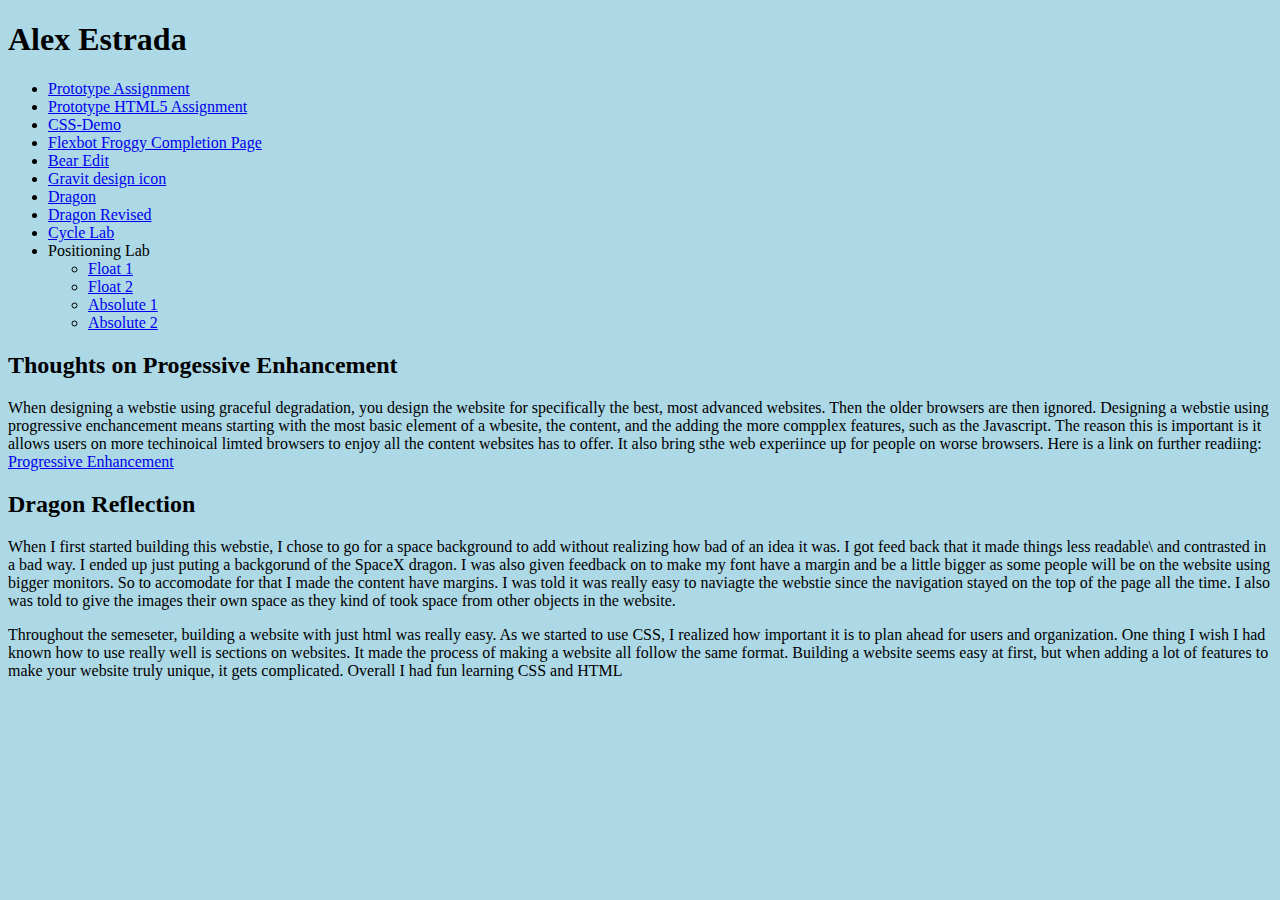
<file: index.html>
<!doctype html>

<html lang="en">
<head>
  <meta charset="utf-8">

  <title>IFSC 1310 | Alex Estrada</title>
  <meta name="description" content="assignments for web tech" />
  <meta name="author" content="Your Name" />
  <link rel="stylesheet" href="assets/css/style.css" type="text/css" />

</head>

<body>
  <h1>Alex Estrada</h1>
  <ul>
    <li><a href="prototype/index.html">Prototype Assignment</a></li>
    <li><a href=prototypehtmlassignment/index.html>Prototype HTML5 Assignment</a></li> 
    <li><a href="css-demo/index.html">CSS-Demo</a></li>
    <li><a href="assets/img/FlexFroggy.JPG">Flexbot Froggy Completion Page</a></li>
    <li><a href="assets/img/BearEdit.jpg">Bear Edit</a></li>
    <li><a href="assets/img/TheRealStarCO.jpg">Gravit design icon</a></li>
    <li><a href="Dragon/index.html">Dragon</a></li>
     <li><a href="Dragon.1/index.html">Dragon Revised</a></li>
          <li><a href="Cycle/index.html">Cycle Lab</a></li>

    <li>Positioning Lab</li>
    <ul>
      <li><a href="positioning/float-1.html">Float 1</a></li>
      <li><a href="positioning/float-2.html">Float 2</a></li>
      <li><a href="positioning/absolute-1.html">Absolute 1</a></li>
      <li><a href="positioning/absolute-2.html">Absolute 2</a></li>
    </ul>
    </li>
  </ul>
  <h2>Thoughts on Progessive Enhancement</h2>
  <p>When designing a webstie using graceful degradation, you design the website for specifically the best, most advanced websites. Then the older browsers are then ignored. 
Designing a webstie using progressive enchancement means starting with the most basic element of a wbesite, the content, and the adding the more compplex features, such as the
Javascript. The reason this is important is it allows users on more techinoical limted browsers to enjoy all the content websites has to offer. It also bring sthe web experiince up 
for people on worse browsers. Here is a link on further readiing: <a href="https://developer.mozilla.org/en-US/docs/Glossary/Progressive_Enhancement" target="_blank">Progressive Enhancement</a> </p>
<h2>Dragon Reflection</h2>
<p>When I first started building this webstie, I chose to go for a space background to add without realizing how bad of an idea it was. I got feed back that it made things less readable\
and contrasted in a bad way. I ended up just puting a backgorund of the SpaceX dragon. I was also given feedback on to make my font have a margin and be a little bigger as some people will
be on the website using bigger monitors. So to accomodate for that I made the content have margins. I was told it was really easy to naviagte the webstie since the navigation stayed on the
top of the page all the time. I also was told to give the images their own space as they kind of took space from other objects in the website.</p>
<p>Throughout the semeseter, building a website with just html was really easy. As we started to use CSS, I realized how important it is to plan ahead for users and organization. One thing I
wish I had known how to use really well is sections on websites. It made the process of making a website all follow the same format. Building a website seems easy at first, but when adding
a lot of features to make your website truly unique, it gets complicated. Overall I had fun learning CSS and HTML</p>
</body>
</html>
</file>
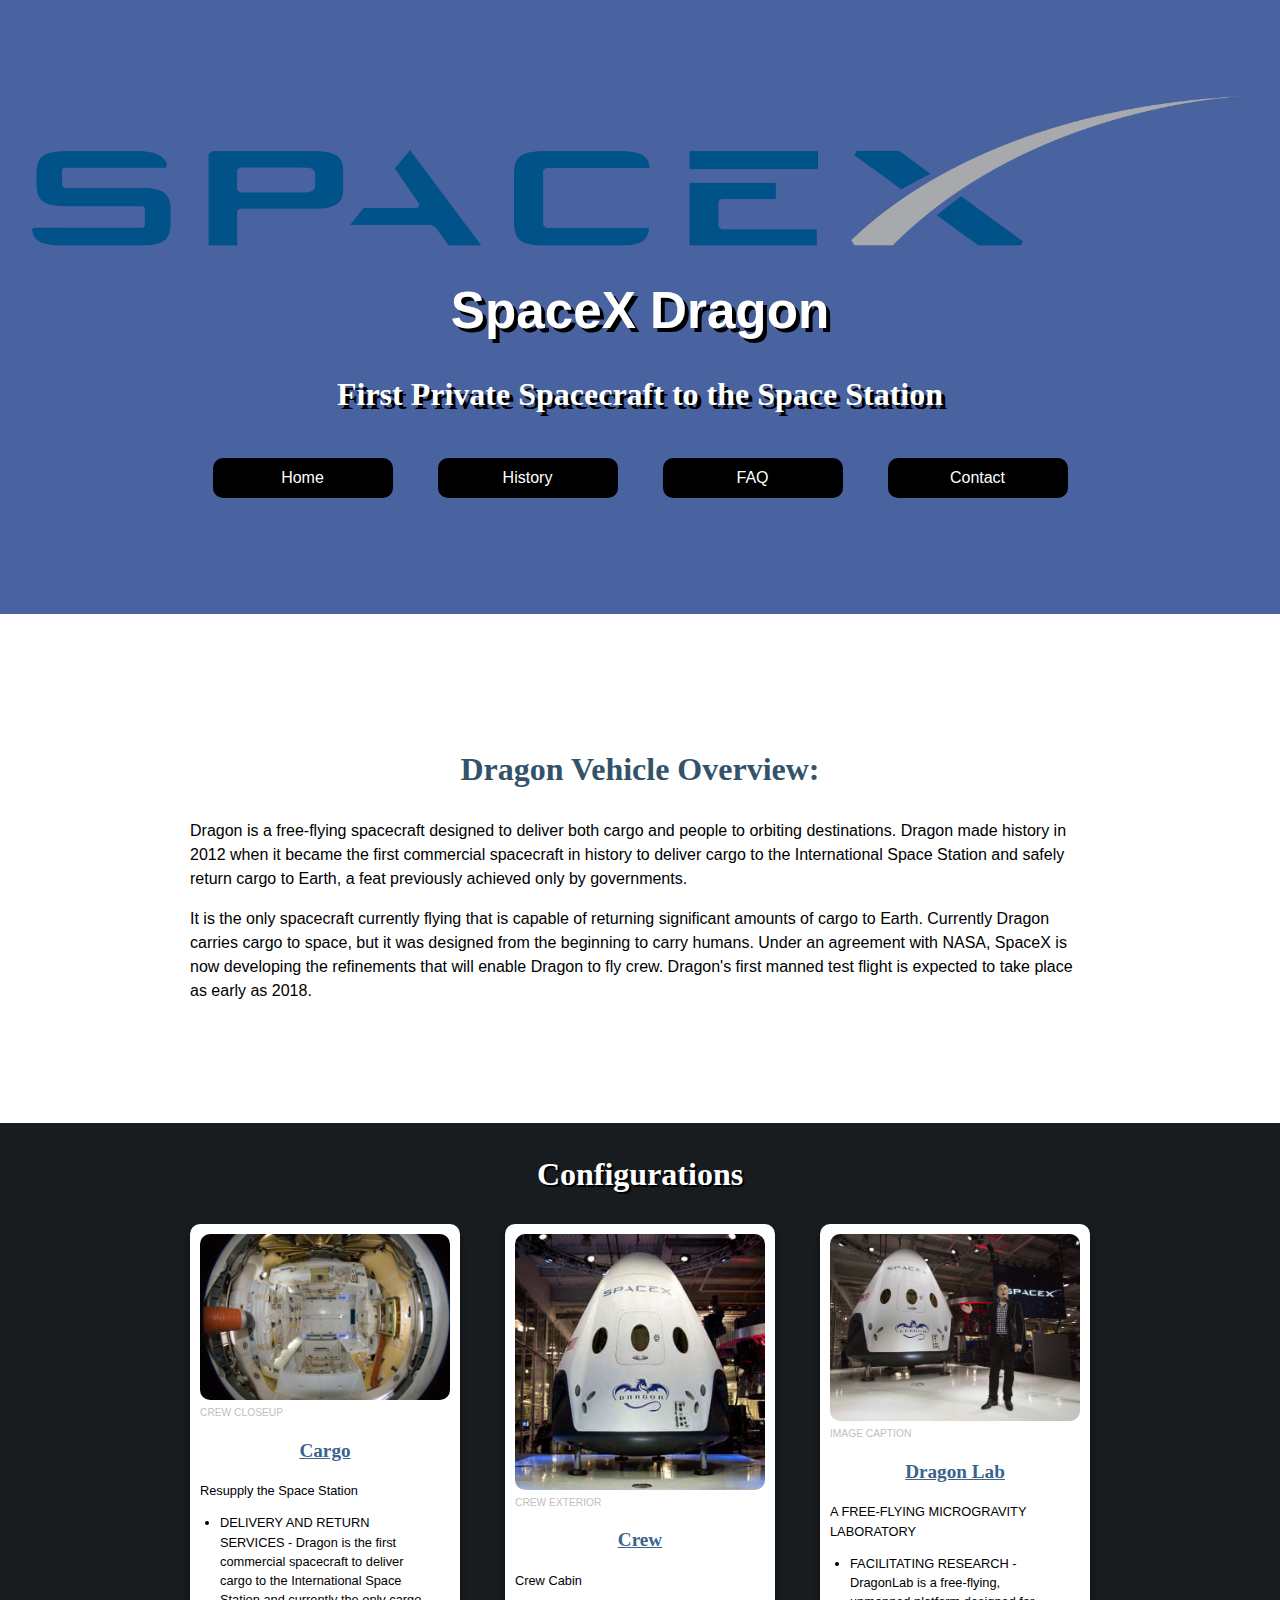
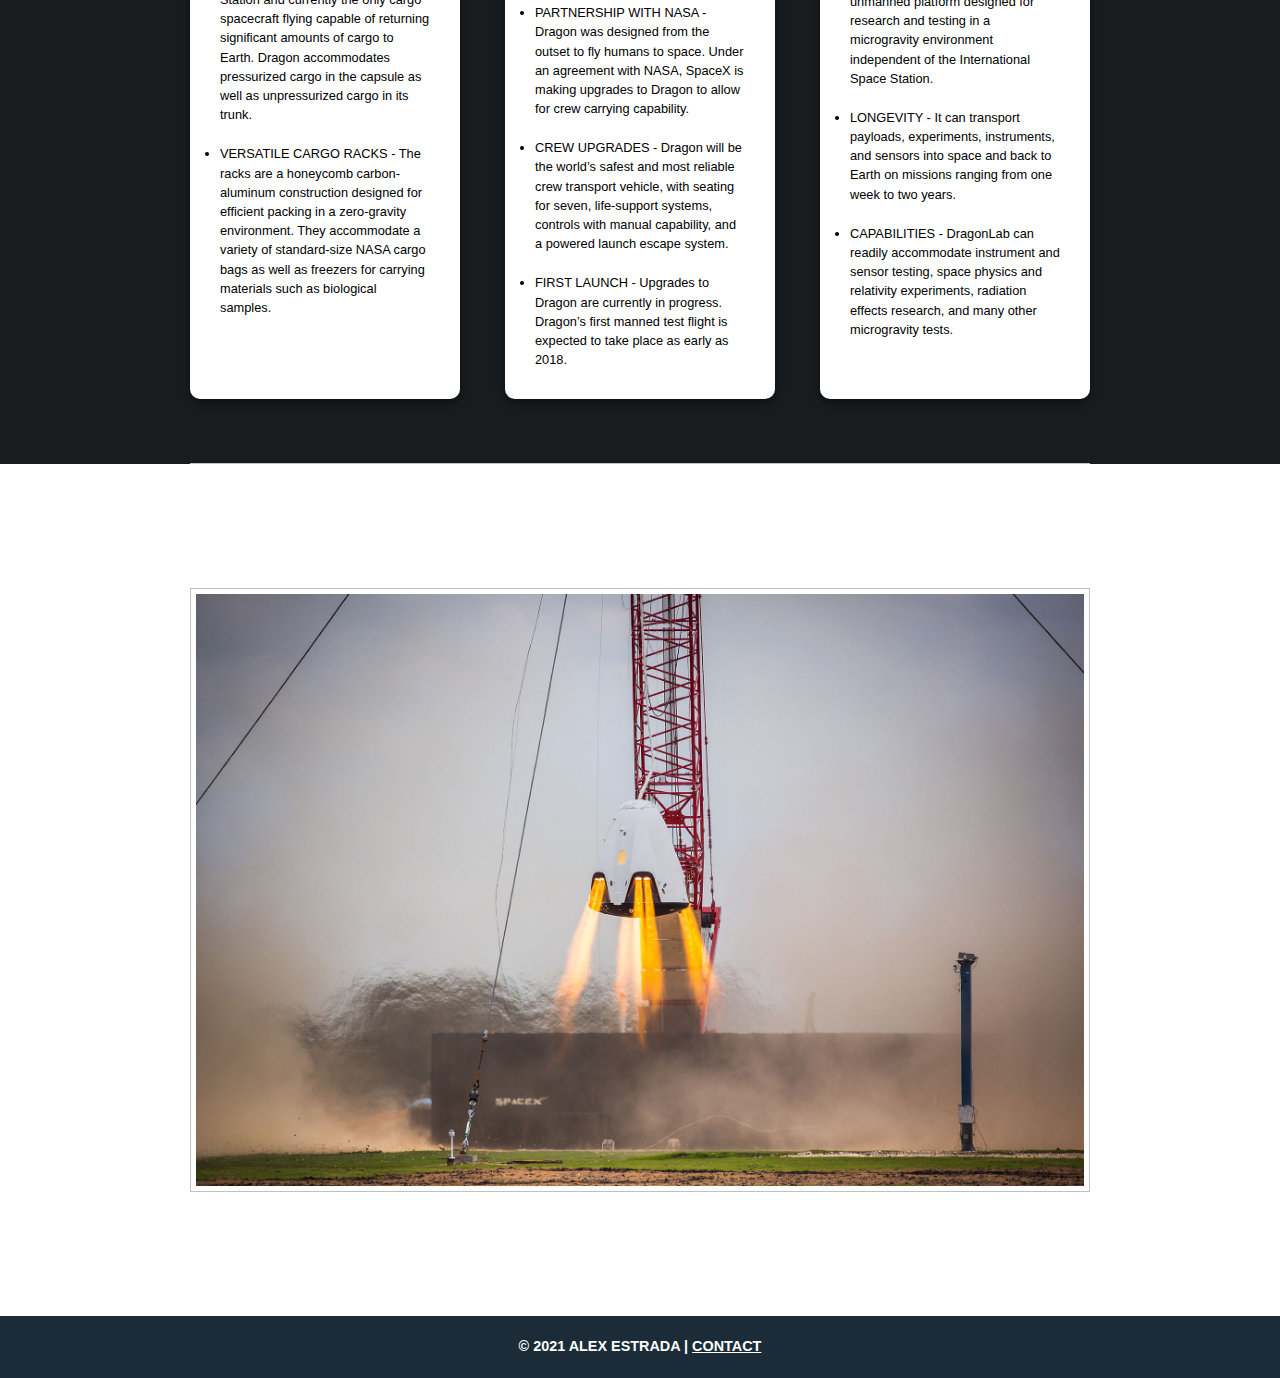
<file: Dragon.1/index.html>
<!DOCTYPE html>
<html lang="en">
<head>
  <title>SpaceX Dragon</title>
  <meta charset="UTF-8" />
  <meta name="robots" content="noindex" />
  <meta name="author" content="Alex Estrada" />
  <link href="https://fonts.googleapis.com/css2?family=Lato&display=swap" rel="stylesheet">
 <link rel="stylesheet" href="assets/css/style.css" type="text/css" />
</head>

<body>
  <header role="banner" class="primary">
     <img src="assets/img/SpaceX-Logo.png" alt="SpaceX" />
    <h1>SpaceX Dragon</h1>
    <h2>First Private Spacecraft to the Space Station</h2>
    <nav role="navigation">
      <ul>
        <li><a href="index.html">Home</a></li>
        <li><a href="history.html">History</a></li>
        <li><a href="faqs.html">FAQ</a></li>
        <li><a href="contact.html">Contact</a></li>
      </ul>
    </nav>
  </header>
  <section id="content" class="container">
    <h2>Dragon Vehicle Overview:</h2>
    <p>Dragon is a free-flying spacecraft designed to deliver both cargo and people to orbiting destinations. Dragon made history in 2012 when it became the first commercial spacecraft in history to deliver cargo to the International Space Station and safely return cargo to Earth, a feat previously achieved only by governments. </p>
    <p>It is the only spacecraft currently flying that is capable of returning significant amounts of cargo to Earth. Currently Dragon carries cargo to space, but it was designed from the beginning to carry humans. Under an agreement with NASA, SpaceX is now developing the refinements that will enable Dragon to fly crew. Dragon's first manned test flight is expected to take place as early as 2018.</p>

  </section>
  <section id="articles">
    <div class="container">
    <h2>Configurations</h2>
    <article class="post">
      <header>
        <figure>
          <img src="assets/img/Dragon-Capsule-Cargo.jpg" alt="capsule"/>
          <figcaption>Crew Closeup</figcaption>
        </figure>
        <h2> <a href="#" rel="bookmark" title="link to this post">Cargo</a> </h2>
        <p>Resupply the Space Station</p>
      </header>
      <ul>
        <li>DELIVERY AND RETURN SERVICES - Dragon is the first commercial spacecraft to deliver cargo to the International Space Station and currently the only cargo spacecraft flying capable of returning significant amounts of cargo to Earth. Dragon accommodates pressurized cargo in the capsule as well as unpressurized cargo in its trunk.</li>
        <li>VERSATILE CARGO RACKS - The racks are a honeycomb carbon-aluminum construction designed for efficient packing in a zero-gravity environment. They accommodate a variety of standard-size NASA cargo bags as well as freezers for carrying materials such as biological samples.</li>
      </ul>
    </article>
    <article class="post">
      <header>
        <figure>
          <img src="assets/img/Dragon-capsule-1.jpg" alt="capsule" />
          <figcaption>Crew Exterior</figcaption>
        </figure>
        <h2> <a href="#" rel="bookmark" title="link to this post">Crew</a> </h2>
        <p>Crew Cabin</p>
      </header>
      <ul>
       <li>PARTNERSHIP WITH NASA - Dragon was designed from the outset to fly humans to space. Under an agreement with NASA, SpaceX is making upgrades to Dragon to allow for crew carrying capability.</li>
<li>CREW UPGRADES - Dragon will be the world’s safest and most reliable crew transport vehicle, with seating for seven, life-support systems, controls with manual capability, and a powered launch escape system.</li>
<li>FIRST LAUNCH - Upgrades to Dragon are currently in progress. Dragon’s first manned test flight is expected to take place as early as 2018.</li>
      </ul>
    </article>
    <article class="post">
      <header>
        <figure>
          <img src="assets/img/dragon-capsule-5.jpg" alt="capsule" />
          <figcaption>Image Caption</figcaption>
        </figure>
        <h2> <a href="#" rel="bookmark" title="link to this post">Dragon Lab</a> </h2>
        <p>A FREE-FLYING MICROGRAVITY LABORATORY</p>
      </header>
      <ul>
        <li>FACILITATING RESEARCH - DragonLab is a free-flying, unmanned platform designed for research and testing in a microgravity environment independent of the International Space Station.</li>
<li>LONGEVITY - It can transport payloads, experiments, instruments, and sensors into space and back to Earth on missions ranging from one week to two years.</li>
<li>CAPABILITIES - DragonLab can readily accommodate instrument and sensor testing, space physics and relativity experiments, radiation effects research, and many other microgravity tests.</li>
      </ul>
    </article>
      </div>
  </section>
  <section id="hero" class="container">
    <img src="assets/img/Dragon_2_hover_test.jpg" alt="Hover Test" class="img-center" />
  </section>
  
  
    </div>
  </aside>
  <footer id="colophon" role="contentinfo">
    <h6>&copy; 2021 Alex Estrada | <a href="mailto:axestrada@ualr.edu"> Contact</a></h6>
  </footer>
</body>
</html>
</file>
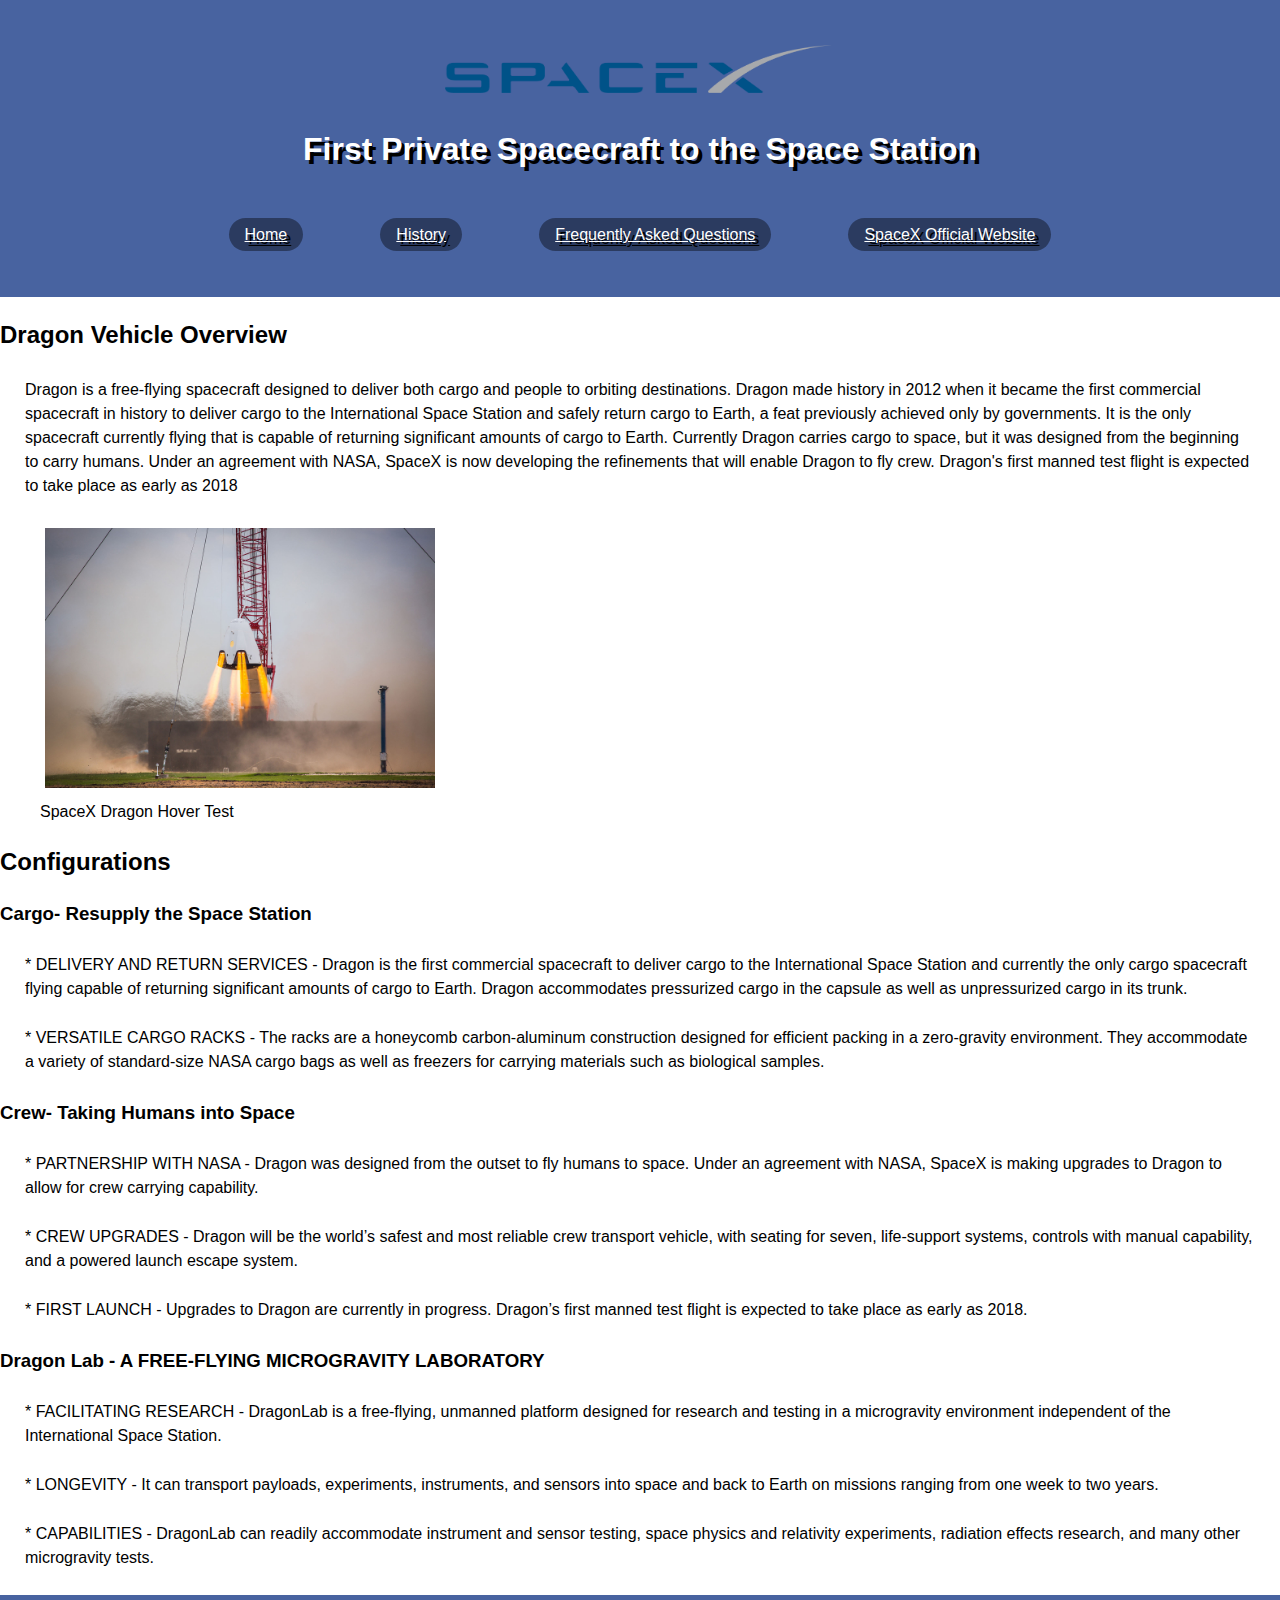
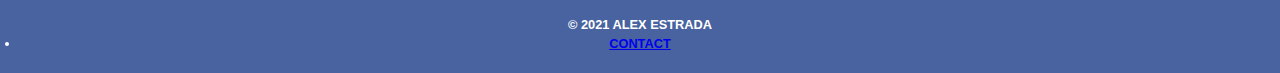
<file: Dragon/index.html>
<!DOCTYPE html>
<html lang="en">

<head>
  <title>SpaceX Dragon</title>
  <meta charset="UTF-8" />
  <meta name="robots" content="noindex" />
  <meta name="author" content="Alex Estrada" />
  <link href="https://fonts.googleapis.com/css2?family=Lato&display=swap" rel="stylesheet">
 <link rel="stylesheet" href="assets/css/style.css" type="text/css" />
</head>

<body>
  <header role="banner" class="primary">
    <img src="assets/img/SpaceX-Logo.png" alt="SpaceX" />
    <h2>First Private Spacecraft to the Space Station</h2>
    <nav role="navigation">
      <ul>
         <li> <a href="index.html">Home</a></li>
         <li> <a href="history.html">History</a></li>
          <li> <a href="faqs.html">Frequently Asked Questions</a></li>
          <li><a href="https://www.spacex.com/" target="_blank">SpaceX Official Website</a></li>
      </ul>
    </nav>
  </header>
    <h2>Dragon Vehicle Overview</h2>
    <p>Dragon is a free-flying spacecraft designed to deliver both cargo and people to orbiting destinations. Dragon made history in 2012 when it became the first commercial spacecraft in history to deliver cargo to the International Space Station and safely return cargo to Earth, a feat previously achieved only by governments. It is the only spacecraft currently flying that is capable of returning significant amounts of cargo to Earth. Currently Dragon carries cargo to space, but it was designed from the beginning to carry humans. Under an agreement with NASA, SpaceX is now developing the refinements that will enable Dragon to fly crew. Dragon's first manned test flight is expected to take place as early as 2018 </p>
      <header>
        <figure>
          <img src="assets/img/Dragon_2_hover_test.jpg" alt="SpaceX" />
          <figcaption>SpaceX Dragon Hover Test</figcaption>
        </figure>
        <h2>Configurations</h2>
      </header>
      <header>
        <h3>Cargo- Resupply the Space Station </h3>
        <p>* DELIVERY AND RETURN SERVICES - Dragon is the first commercial spacecraft to deliver cargo to the International Space Station and currently the only cargo spacecraft flying capable of returning significant amounts of cargo to Earth. Dragon accommodates pressurized cargo in the capsule as well as unpressurized cargo in its trunk.</p>
        <p>* VERSATILE CARGO RACKS - The racks are a honeycomb carbon-aluminum construction designed for efficient packing in a zero-gravity environment. They accommodate a variety of standard-size NASA cargo bags as well as freezers for carrying materials such as biological samples.</p>
        <h3>Crew- Taking Humans into Space</h3>
      </header>
      <p>* PARTNERSHIP WITH NASA - Dragon was designed from the outset to fly humans to space. Under an agreement with NASA, SpaceX is making upgrades to Dragon to allow for crew carrying capability.</p>
      <p>* CREW UPGRADES - Dragon will be the world’s safest and most reliable crew transport vehicle, with seating for seven, life-support systems, controls with manual capability, and a powered launch escape system.</p>
      <p>* FIRST LAUNCH - Upgrades to Dragon are currently in progress. Dragon’s first manned test flight is expected to take place as early as 2018.</p>
      <header>
         <h3>Dragon Lab - A FREE-FLYING MICROGRAVITY LABORATORY </h3>
      </header>
        <p>* FACILITATING RESEARCH - DragonLab is a free-flying, unmanned platform designed for research and testing in a microgravity environment independent of the International Space Station.</p>
        <p> * LONGEVITY - It can transport payloads, experiments, instruments, and sensors into space and back to Earth on missions ranging from one week to two years.</p>
        <p>* CAPABILITIES - DragonLab can readily accommodate instrument and sensor testing, space physics and relativity experiments, radiation effects research, and many other microgravity tests.</p>
  <footer id="colophon" role="contentinfo">
    <h6>&copy; 2021 Alex Estrada <li><a href="mailto:axestrada@ualr.edu">Contact</a></li></h6>
   
  </footer>
</body>
</html>
</file>
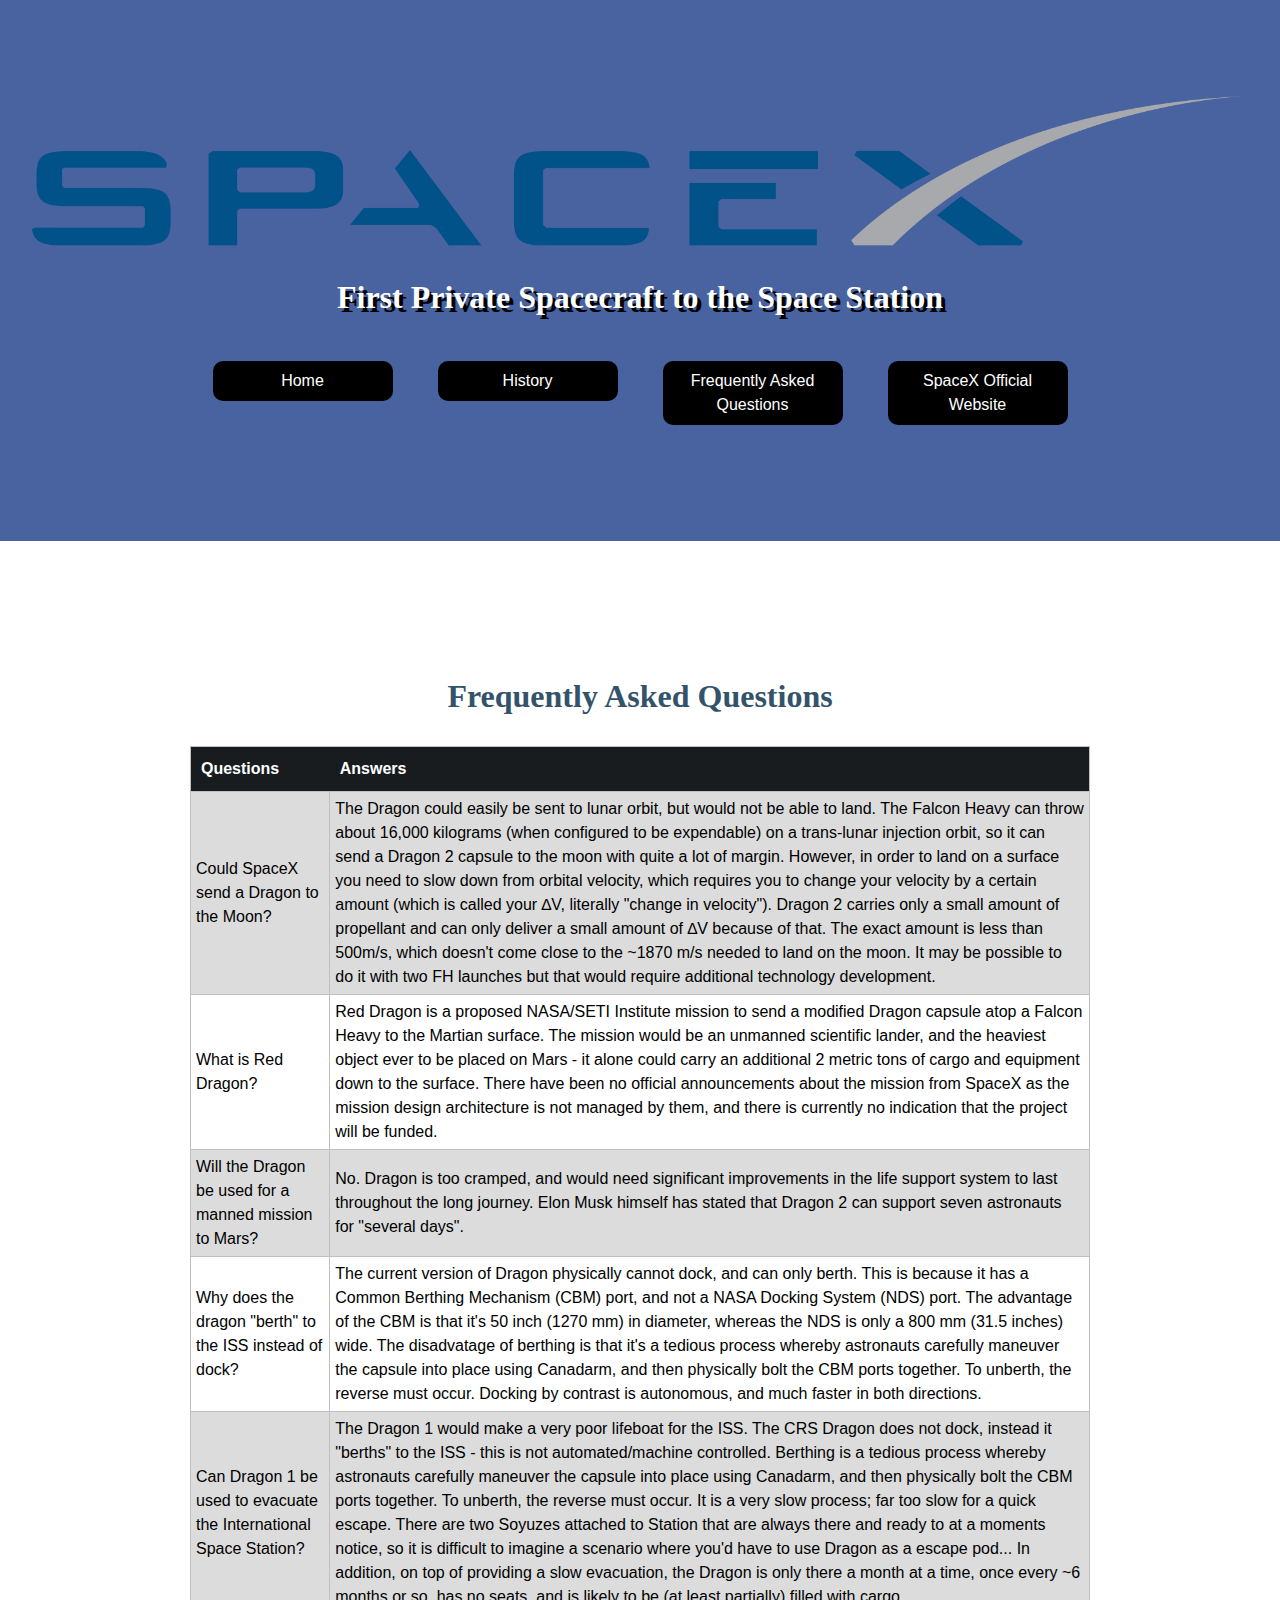
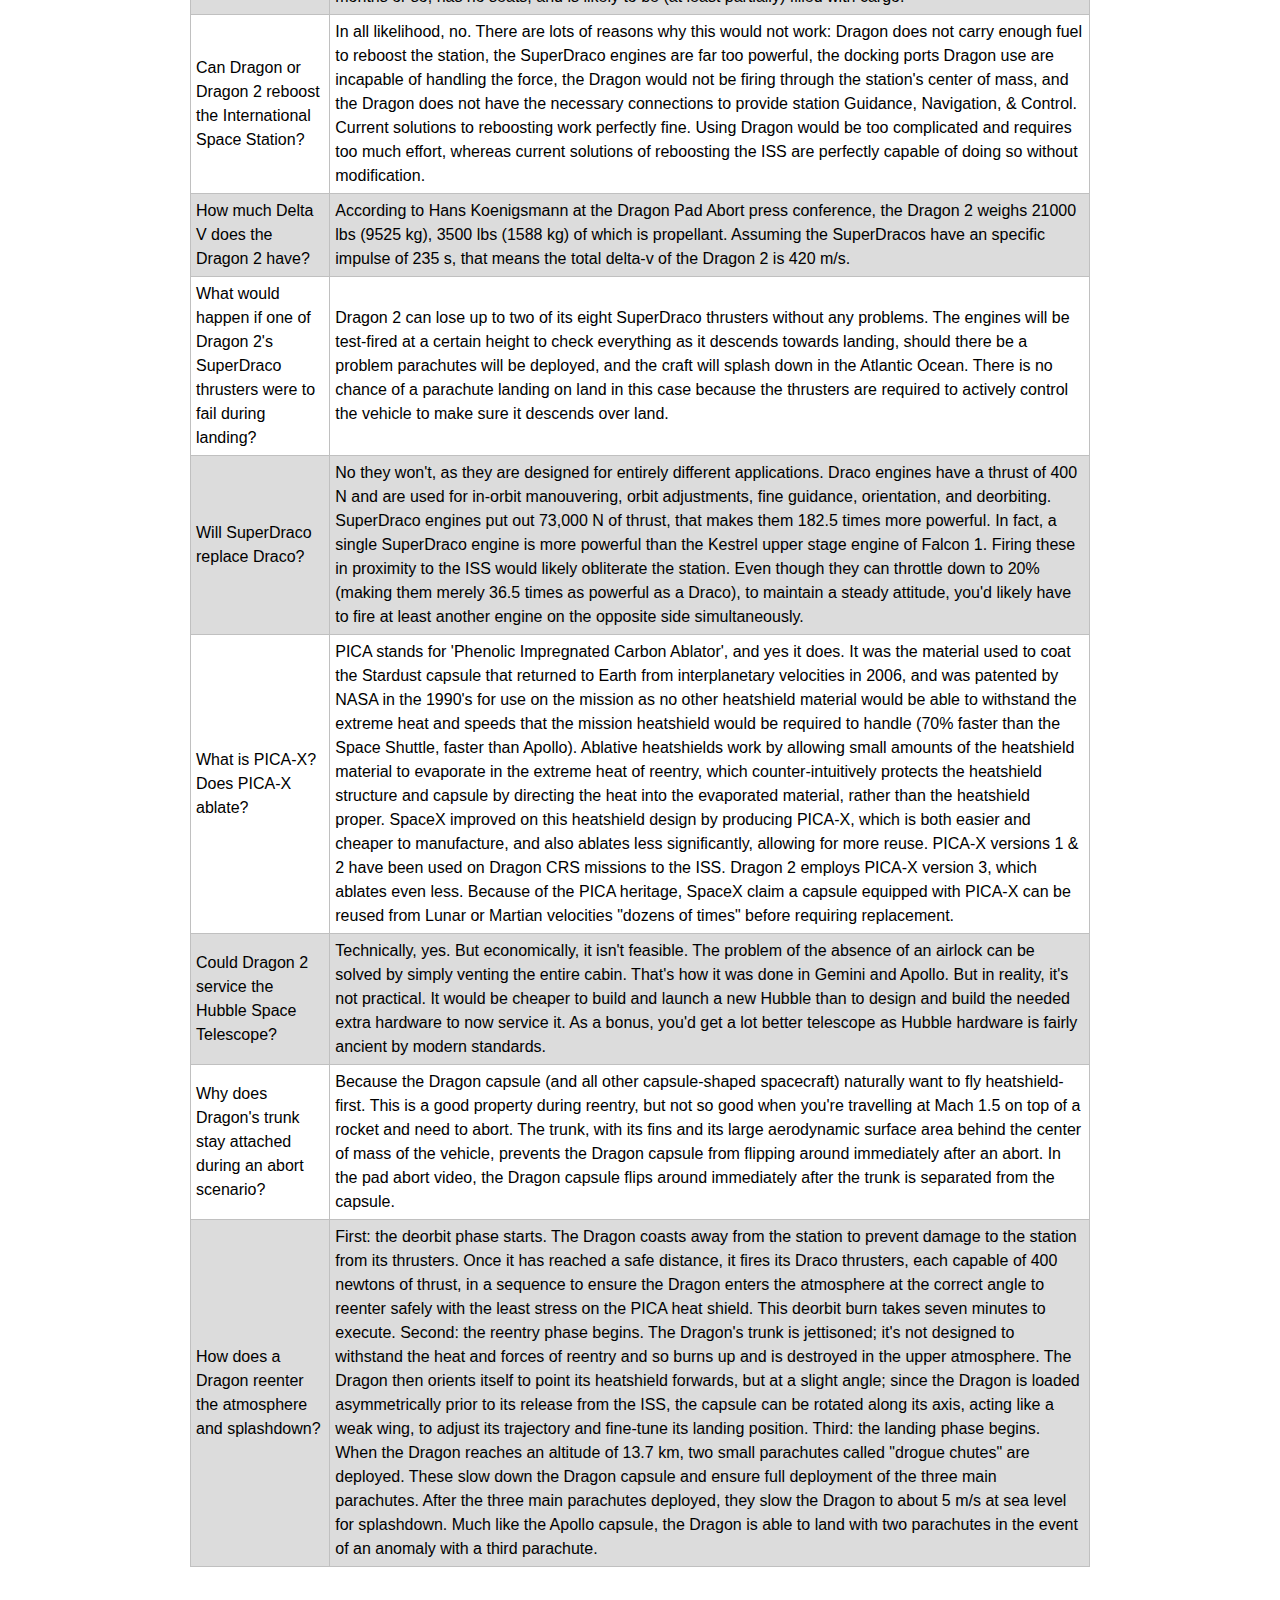
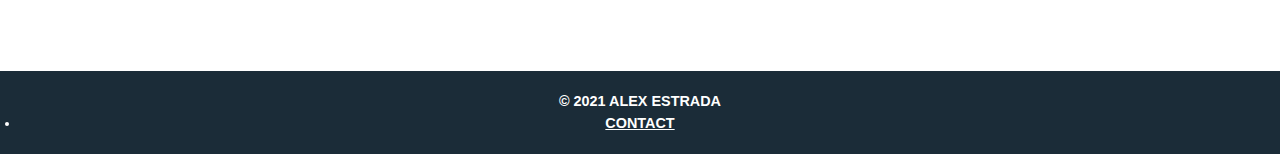
<file: Dragon.1/faqs.html>
<!DOCTYPE html>
<html lang="en">

<head>
  <title>SpaceX Dragon</title>
  <meta charset="UTF-8" />
  <meta name="robots" content="noindex" />
  <meta name="author" content="Alex Estrada" />
  <link href="https://fonts.googleapis.com/css2?family=Lato&display=swap" rel="stylesheet">
  <link rel="stylesheet" href="assets/css/style.css" />
</head>

<body>
  <header role="banner" class="primary">
    <img src="assets/img/SpaceX-Logo.png" alt="SpaceX" />
    <h2>First Private Spacecraft to the Space Station</h2>
    <nav role="navigation">
      <ul>
        <li> <a href="index.html">Home</a></li>
         <li> <a href="history.html">History</a></li>
          <li> <a href="faqs.html">Frequently Asked Questions</a></li>
          <li><a href="https://www.spacex.com/" target="_blank">SpaceX Official Website</a></li>
      </ul>
    </nav>
  </header>
  <section id="content" class="container">
    <h2>Frequently Asked Questions</h2>
     <table>
        <tr>
          <th scope="col">Questions</th>
          <th scope="col">Answers</th>
        </tr>
        <tr>
          <td>Could SpaceX send a Dragon to the Moon?</td>
          <td>The Dragon could easily be sent to lunar orbit, but would not be able to land. The Falcon Heavy can throw about 16,000 kilograms (when configured to be expendable) on a trans-lunar injection orbit, so it can send a Dragon 2 capsule to the moon with quite a lot of margin. However, in order to land on a surface you need to slow down from orbital velocity, which requires you to change your velocity by a certain amount (which is called your ∆V, literally "change in velocity"). Dragon 2 carries only a small amount of propellant and can only deliver a small amount of ∆V because of that. The exact amount is less than 500m/s, which doesn't come close to the ~1870 m/s needed to land on the moon. It may be possible to do it with two FH launches but that would require additional technology development.</td>
        </tr>
        <tr>
          <td>What is Red Dragon?</td>
          <td>Red Dragon is a proposed NASA/SETI Institute mission to send a modified Dragon capsule atop a Falcon Heavy to the Martian surface. The mission would be an unmanned scientific lander, and the heaviest object ever to be placed on Mars - it alone could carry an additional 2 metric tons of cargo and equipment down to the surface. There have been no official announcements about the mission from SpaceX as the mission design architecture is not managed by them, and there is currently no indication that the project will be funded.</td>
        </tr>
        <tr>
          <td>Will the Dragon be used for a manned mission to Mars?</td>
          <td>No. Dragon is too cramped, and would need significant improvements in the life support system to last throughout the long journey. Elon Musk himself has stated that Dragon 2 can support seven astronauts for "several days".</td>
        </tr>
        <tr>
          <td>Why does the dragon "berth" to the ISS instead of dock?</td>
          <td>The current version of Dragon physically cannot dock, and can only berth. This is because it has a Common Berthing Mechanism (CBM) port, and not a NASA Docking System (NDS) port. The advantage of the CBM is that it's 50 inch (1270 mm) in diameter, whereas the NDS is only a 800 mm (31.5 inches) wide. The disadvatage of berthing is that it's a tedious process whereby astronauts carefully maneuver the capsule into place using Canadarm, and then physically bolt the CBM ports together. To unberth, the reverse must occur. Docking by contrast is autonomous, and much faster in both directions.</td>
        </tr>
        <tr>
          <td>Can Dragon 1 be used to evacuate the International Space Station?</td>
          <td>The Dragon 1 would make a very poor lifeboat for the ISS. The CRS Dragon does not dock, instead it "berths" to the ISS - this is not automated/machine controlled. Berthing is a tedious process whereby astronauts carefully maneuver the capsule into place using Canadarm, and then physically bolt the CBM ports together. To unberth, the reverse must occur. It is a very slow process; far too slow for a quick escape. There are two Soyuzes attached to Station that are always there and ready to at a moments notice, so it is difficult to imagine a scenario where you'd have to use Dragon as a escape pod... In addition, on top of providing a slow evacuation, the Dragon is only there a month at a time, once every ~6 months or so, has no seats, and is likely to be (at least partially) filled with cargo.</td>
        </tr>
        <tr>
          <td>Can Dragon or Dragon 2 reboost the International Space Station?</td>
          <td>In all likelihood, no. There are lots of reasons why this would not work: Dragon does not carry enough fuel to reboost the station, the SuperDraco engines are far too powerful, the docking ports Dragon use are incapable of handling the force, the Dragon would not be firing through the station's center of mass, and the Dragon does not have the necessary connections to provide station Guidance, Navigation, & Control. Current solutions to reboosting work perfectly fine. Using Dragon would be too complicated and requires too much effort, whereas current solutions of reboosting the ISS are perfectly capable of doing so without modification.</td>
        </tr>
        <tr>
          <td>How much Delta V does the Dragon 2 have?</td>
          <td>According to Hans Koenigsmann at the Dragon Pad Abort press conference, the Dragon 2 weighs 21000 lbs (9525 kg), 3500 lbs (1588 kg) of which is propellant. Assuming the SuperDracos have an specific impulse of 235 s, that means the total delta-v of the Dragon 2 is 420 m/s.</td>
        </tr>
        <tr>
          <td>What would happen if one of Dragon 2's SuperDraco thrusters were to fail during landing?</td>
          <td>Dragon 2 can lose up to two of its eight SuperDraco thrusters without any problems. The engines will be test-fired at a certain height to check everything as it descends towards landing, should there be a problem parachutes will be deployed, and the craft will splash down in the Atlantic Ocean. There is no chance of a parachute landing on land in this case because the thrusters are required to actively control the vehicle to make sure it descends over land.</td>
        </tr>
        <tr>
          <td>Will SuperDraco replace Draco?</td>
          <td>No they won't, as they are designed for entirely different applications. Draco engines have a thrust of 400 N and are used for in-orbit manouvering, orbit adjustments, fine guidance, orientation, and deorbiting. SuperDraco engines put out 73,000 N of thrust, that makes them 182.5 times more powerful. In fact, a single SuperDraco engine is more powerful than the Kestrel upper stage engine of Falcon 1. Firing these in proximity to the ISS would likely obliterate the station.
Even though they can throttle down to 20% (making them merely 36.5 times as powerful as a Draco), to maintain a steady attitude, you'd likely have to fire at least another engine on the opposite side simultaneously.</td>
        </tr>
        <tr>
          <td>What is PICA-X? Does PICA-X ablate?</td>
          <td>PICA stands for 'Phenolic Impregnated Carbon Ablator', and yes it does. It was the material used to coat the Stardust capsule that returned to Earth from interplanetary velocities in 2006, and was patented by NASA in the 1990's for use on the mission as no other heatshield material would be able to withstand the extreme heat and speeds that the mission heatshield would be required to handle (70% faster than the Space Shuttle, faster than Apollo). Ablative heatshields work by allowing small amounts of the heatshield material to evaporate in the extreme heat of reentry, which counter-intuitively protects the heatshield structure and capsule by directing the heat into the evaporated material, rather than the heatshield proper.
SpaceX improved on this heatshield design by producing PICA-X, which is both easier and cheaper to manufacture, and also ablates less significantly, allowing for more reuse. PICA-X versions 1 & 2 have been used on Dragon CRS missions to the ISS. Dragon 2 employs PICA-X version 3, which ablates even less. Because of the PICA heritage, SpaceX claim a capsule equipped with PICA-X can be reused from Lunar or Martian velocities "dozens of times" before requiring replacement.</td>
        </tr>
        <tr>
          <td>Could Dragon 2 service the Hubble Space Telescope?</td>
          <td>Technically, yes. But economically, it isn't feasible. The problem of the absence of an airlock can be solved by simply venting the entire cabin. That's how it was done in Gemini and Apollo. But in reality, it's not practical. It would be cheaper to build and launch a new Hubble than to design and build the needed extra hardware to now service it. As a bonus, you'd get a lot better telescope as Hubble hardware is fairly ancient by modern standards. </td>
        </tr>
        <tr>
          <td>Why does Dragon's trunk stay attached during an abort scenario?</td>
          <td>Because the Dragon capsule (and all other capsule-shaped spacecraft) naturally want to fly heatshield-first. This is a good property during reentry, but not so good when you're travelling at Mach 1.5 on top of a rocket and need to abort. The trunk, with its fins and its large aerodynamic surface area behind the center of mass of the vehicle, prevents the Dragon capsule from flipping around immediately after an abort. In the pad abort video, the Dragon capsule flips around immediately after the trunk is separated from the capsule.</td>
        </tr>
        <tr>
          <td>How does a Dragon reenter the atmosphere and splashdown?</td>
          <td>First: the deorbit phase starts. The Dragon coasts away from the station to prevent damage to the station from its thrusters. Once it has reached a safe distance, it fires its Draco thrusters, each capable of 400 newtons of thrust, in a sequence to ensure the Dragon enters the atmosphere at the correct angle to reenter safely with the least stress on the PICA heat shield. This deorbit burn takes seven minutes to execute.
              Second: the reentry phase begins. The Dragon's trunk is jettisoned; it's not designed to withstand the heat and forces of reentry and so burns up and is destroyed in the upper atmosphere. The Dragon then orients itself to point its heatshield forwards, but at a slight angle; since the Dragon is loaded asymmetrically prior to its release from the ISS, the capsule can be rotated along its axis, acting like a weak wing, to adjust its trajectory and fine-tune its landing position.
              Third: the landing phase begins. When the Dragon reaches an altitude of 13.7 km, two small parachutes called "drogue chutes" are deployed. These slow down the Dragon capsule and ensure full deployment of the three main parachutes. After the three main parachutes deployed, they slow the Dragon to about 5 m/s at sea level for splashdown. Much like the Apollo capsule, the Dragon is able to land with two parachutes in the event of an anomaly with a third parachute.</td>
        </tr>
      </table>
      </section>
  <footer id="colophon" role="contentinfo">
    <h6>&copy; 2021 Alex Estrada <li><a href="mailto:axestrada@ualr.edu">Contact</a></li></h6>
  </footer>
</body>
</html>
</file>
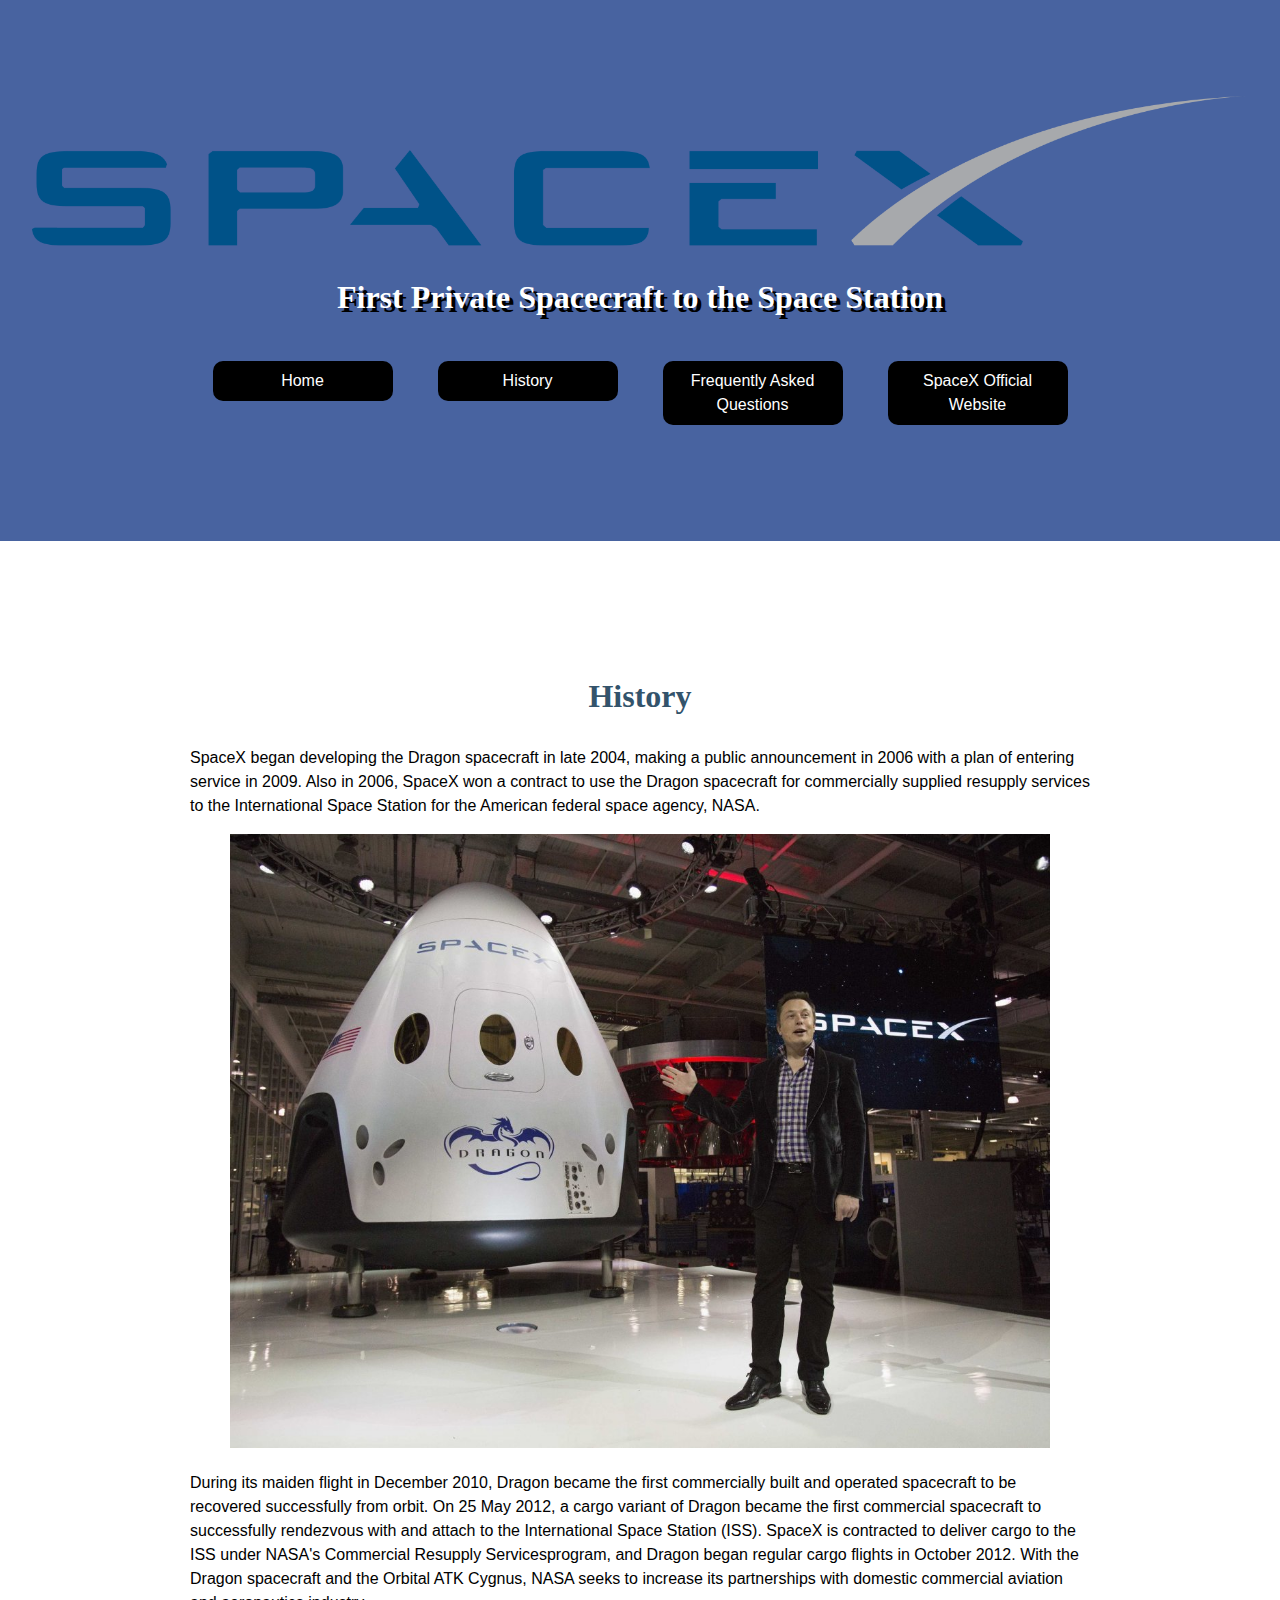
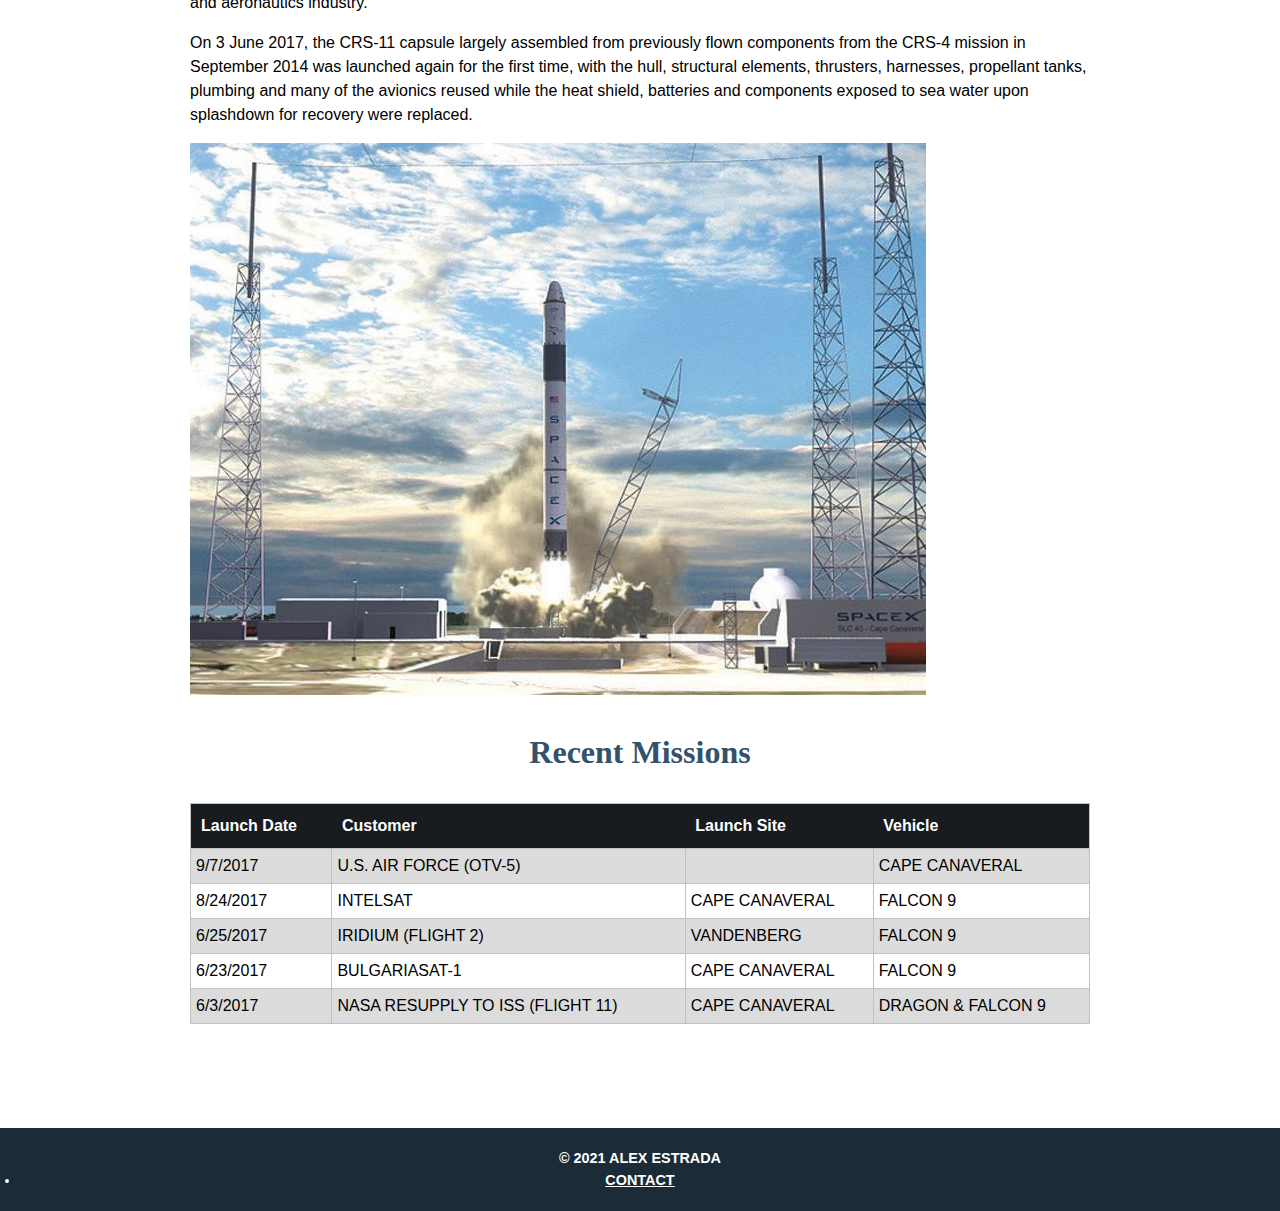
<file: Dragon.1/history.html>
<!DOCTYPE html>
<html lang="en">

<head>
  <title>SpaceX Dragon</title>
  <meta charset="UTF-8" />
  <meta name="robots" content="noindex" />
  <meta name="author" content="Alex Estrada" />
  <link href="https://fonts.googleapis.com/css2?family=Lato&display=swap" rel="stylesheet">
  <link rel="stylesheet" href="assets/css/style.css" />
</head>

<body>
  <header role="banner" class="primary">
    <img src="assets/img/SpaceX-Logo.png" alt="SpaceX" />
    <h2>First Private Spacecraft to the Space Station</h2>
    <nav role="navigation">
      <ul>
        <li> <a href="index.html">Home</a></li>
         <li> <a href="history.html">History</a></li>
          <li> <a href="faqs.html">Frequently Asked Questions</a></li>
         <li><a href="https://www.spacex.com/" target="_blank">SpaceX Official Website</a></li>
      </ul>
    </nav>
  </header>
  <section id="content" class="container">
    <h2>History</h2>
    <p>SpaceX began developing the Dragon spacecraft in late 2004, making a public announcement in 2006 with a plan of entering service in 2009. Also in 2006, SpaceX won a contract to use the Dragon spacecraft for commercially supplied resupply services to the International Space Station for the American federal space agency, NASA.</p>
        <figure>
          <img src="assets/img/dragon-capsule-5.jpg" alt="Dragon-Capsule" />
        </figure>
    <p>During its maiden flight in December 2010, Dragon became the first commercially built and operated spacecraft to be recovered successfully from orbit. On 25 May 2012, a cargo variant of Dragon became the first commercial spacecraft to successfully rendezvous with and attach to the International Space Station (ISS). SpaceX is contracted to deliver cargo to the ISS under NASA's Commercial Resupply Servicesprogram, and Dragon began regular cargo flights in October 2012.  With the Dragon spacecraft and the Orbital ATK Cygnus, NASA seeks to increase its partnerships with domestic commercial aviation and aeronautics industry.</p>
    <p>On 3 June 2017, the CRS-11 capsule largely assembled from previously flown components from the CRS-4 mission in September 2014 was launched again for the first time, with the hull, structural elements, thrusters, harnesses, propellant tanks, plumbing and many of the avionics reused while the heat shield, batteries and components exposed to sea water upon splashdown for recovery were replaced.</p>
              <img src="assets/img/launch.jpg" alt="Launch" />
        <h2>Recent Missions</h2>
         <table>
        <tr>
          <th scope="col">Launch Date</th>
          <th scope="col">Customer</th>
          <th scope="col">Launch Site</th>
          <th scope="col">Vehicle</th>
        </tr>
        <tr>
          <td>9/7/2017</td>
          <td>U.S. AIR FORCE (OTV-5)</td>
          <td></td>
          <td>CAPE CANAVERAL</td>
        </tr>
        <tr>
          <td>8/24/2017</td>
          <td>INTELSAT</td>
          <td>CAPE CANAVERAL</td>
          <td>FALCON 9</td>
        </tr>
        <tr>
          <td>6/25/2017</td>
          <td>IRIDIUM (FLIGHT 2)</td>
          <td>VANDENBERG</td>
          <td>FALCON 9</td>
        </tr>
        <tr>
          <td>6/23/2017</td>
          <td>BULGARIASAT-1</td>
          <td>CAPE CANAVERAL</td>
          <td>FALCON 9</td>
        </tr>
        <tr>
          <td>6/3/2017 </td>
          <td>NASA RESUPPLY TO ISS (FLIGHT 11)</td>
          <td>CAPE CANAVERAL</td>
        <td>DRAGON  & FALCON 9 </td>
        </tr>
        </table>
                      </section>

   <footer id="colophon" role="contentinfo">
    <h6>&copy; 2021 Alex Estrada <li><a href="mailto:axestrada@ualr.edu">Contact</a></li></h6>
  </footer>
</body>
</html>
</file>
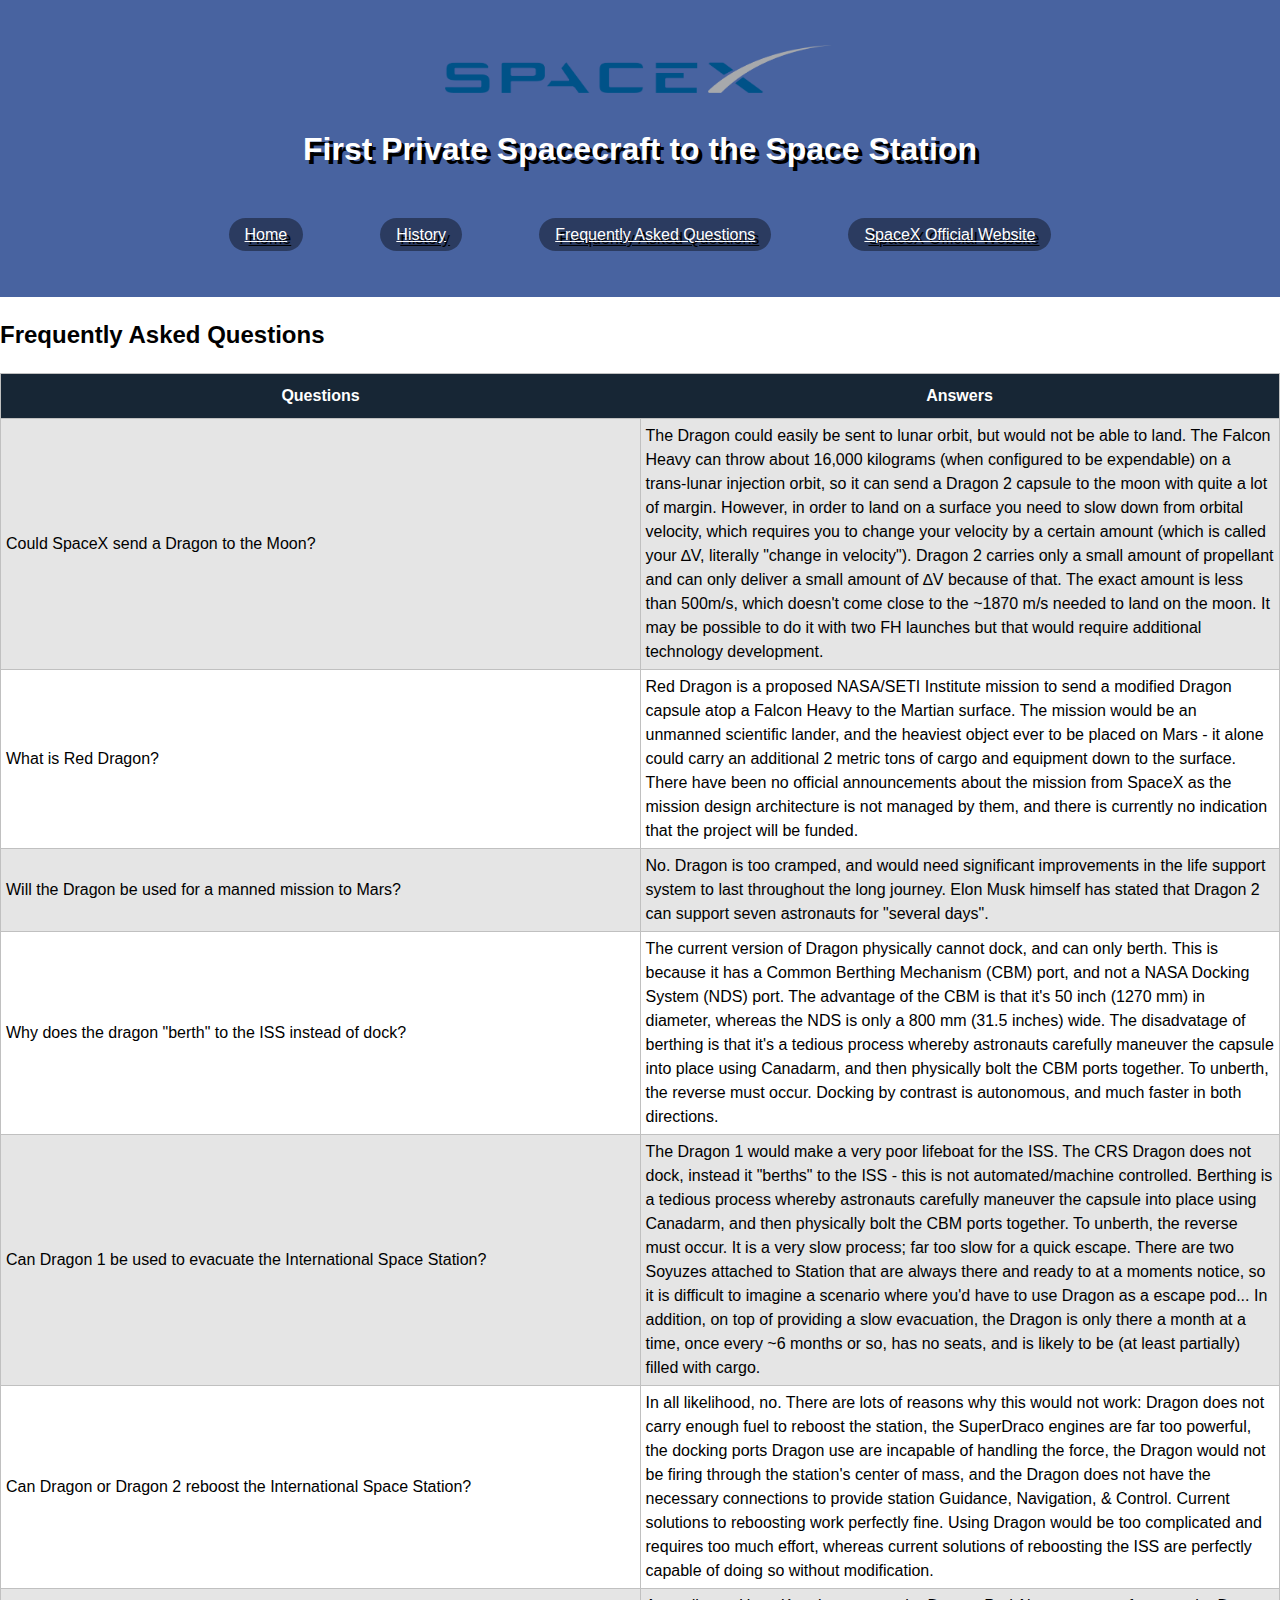
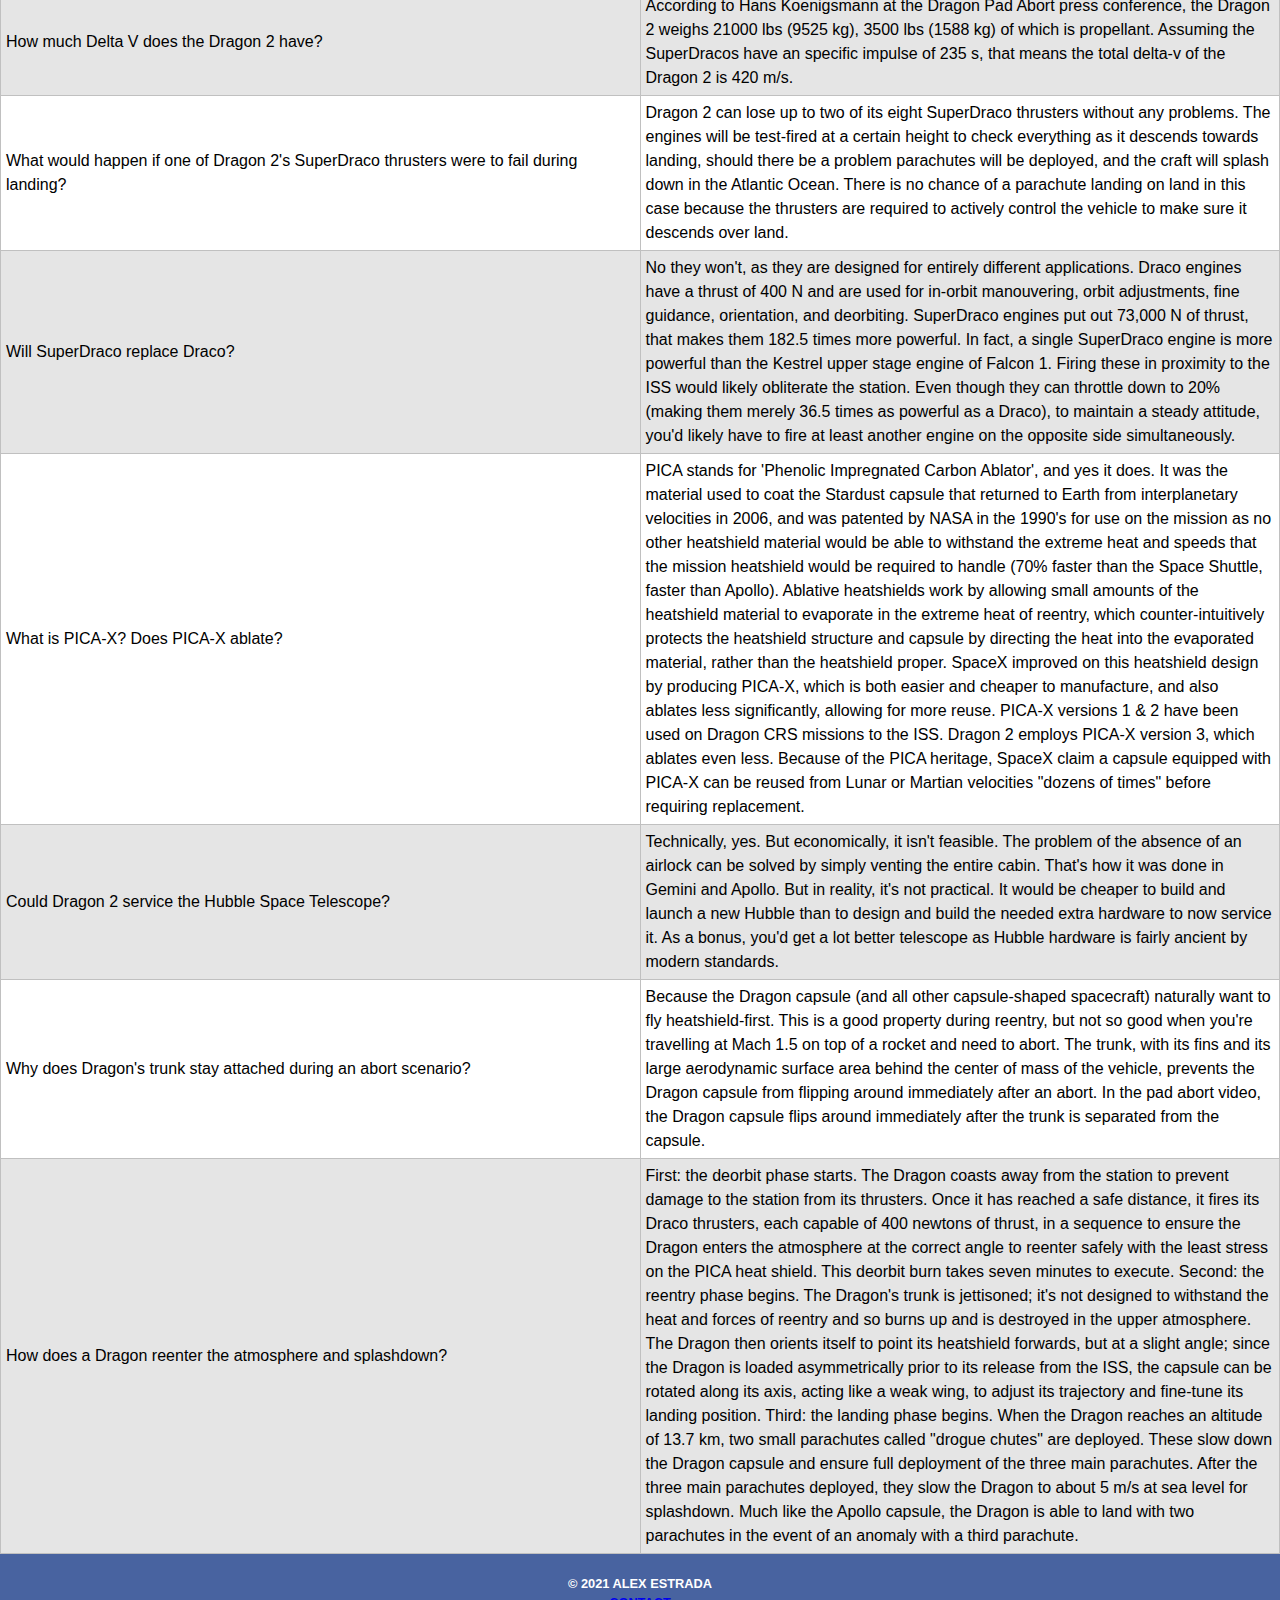
<file: Dragon/faqs.html>
<!DOCTYPE html>
<html lang="en">

<head>
  <title>SpaceX Dragon</title>
  <meta charset="UTF-8" />
  <meta name="robots" content="noindex" />
  <meta name="author" content="Alex Estrada" />
  <link href="https://fonts.googleapis.com/css2?family=Lato&display=swap" rel="stylesheet">
  <link rel="stylesheet" href="assets/css/style.css" />
</head>

<body>
  <header role="banner" class="primary">
    <img src="assets/img/SpaceX-Logo.png" alt="SpaceX" />
    <h2>First Private Spacecraft to the Space Station</h2>
    <nav role="navigation">
      <ul>
        <li> <a href="index.html">Home</a></li>
         <li> <a href="history.html">History</a></li>
          <li> <a href="faqs.html">Frequently Asked Questions</a></li>
          <li><a href="https://www.spacex.com/" target="_blank">SpaceX Official Website</a></li>
      </ul>
    </nav>
  </header>
    <h2>Frequently Asked Questions</h2>
     <table>
        <tr>
          <th scope="col">Questions</th>
          <th scope="col">Answers</th>
        </tr>
        <tr>
          <td>Could SpaceX send a Dragon to the Moon?</td>
          <td>The Dragon could easily be sent to lunar orbit, but would not be able to land. The Falcon Heavy can throw about 16,000 kilograms (when configured to be expendable) on a trans-lunar injection orbit, so it can send a Dragon 2 capsule to the moon with quite a lot of margin. However, in order to land on a surface you need to slow down from orbital velocity, which requires you to change your velocity by a certain amount (which is called your ∆V, literally "change in velocity"). Dragon 2 carries only a small amount of propellant and can only deliver a small amount of ∆V because of that. The exact amount is less than 500m/s, which doesn't come close to the ~1870 m/s needed to land on the moon. It may be possible to do it with two FH launches but that would require additional technology development.</td>
        </tr>
        <tr>
          <td>What is Red Dragon?</td>
          <td>Red Dragon is a proposed NASA/SETI Institute mission to send a modified Dragon capsule atop a Falcon Heavy to the Martian surface. The mission would be an unmanned scientific lander, and the heaviest object ever to be placed on Mars - it alone could carry an additional 2 metric tons of cargo and equipment down to the surface. There have been no official announcements about the mission from SpaceX as the mission design architecture is not managed by them, and there is currently no indication that the project will be funded.</td>
        </tr>
        <tr>
          <td>Will the Dragon be used for a manned mission to Mars?</td>
          <td>No. Dragon is too cramped, and would need significant improvements in the life support system to last throughout the long journey. Elon Musk himself has stated that Dragon 2 can support seven astronauts for "several days".</td>
        </tr>
        <tr>
          <td>Why does the dragon "berth" to the ISS instead of dock?</td>
          <td>The current version of Dragon physically cannot dock, and can only berth. This is because it has a Common Berthing Mechanism (CBM) port, and not a NASA Docking System (NDS) port. The advantage of the CBM is that it's 50 inch (1270 mm) in diameter, whereas the NDS is only a 800 mm (31.5 inches) wide. The disadvatage of berthing is that it's a tedious process whereby astronauts carefully maneuver the capsule into place using Canadarm, and then physically bolt the CBM ports together. To unberth, the reverse must occur. Docking by contrast is autonomous, and much faster in both directions.</td>
        </tr>
        <tr>
          <td>Can Dragon 1 be used to evacuate the International Space Station?</td>
          <td>The Dragon 1 would make a very poor lifeboat for the ISS. The CRS Dragon does not dock, instead it "berths" to the ISS - this is not automated/machine controlled. Berthing is a tedious process whereby astronauts carefully maneuver the capsule into place using Canadarm, and then physically bolt the CBM ports together. To unberth, the reverse must occur. It is a very slow process; far too slow for a quick escape. There are two Soyuzes attached to Station that are always there and ready to at a moments notice, so it is difficult to imagine a scenario where you'd have to use Dragon as a escape pod... In addition, on top of providing a slow evacuation, the Dragon is only there a month at a time, once every ~6 months or so, has no seats, and is likely to be (at least partially) filled with cargo.</td>
        </tr>
        <tr>
          <td>Can Dragon or Dragon 2 reboost the International Space Station?</td>
          <td>In all likelihood, no. There are lots of reasons why this would not work: Dragon does not carry enough fuel to reboost the station, the SuperDraco engines are far too powerful, the docking ports Dragon use are incapable of handling the force, the Dragon would not be firing through the station's center of mass, and the Dragon does not have the necessary connections to provide station Guidance, Navigation, & Control. Current solutions to reboosting work perfectly fine. Using Dragon would be too complicated and requires too much effort, whereas current solutions of reboosting the ISS are perfectly capable of doing so without modification.</td>
        </tr>
        <tr>
          <td>How much Delta V does the Dragon 2 have?</td>
          <td>According to Hans Koenigsmann at the Dragon Pad Abort press conference, the Dragon 2 weighs 21000 lbs (9525 kg), 3500 lbs (1588 kg) of which is propellant. Assuming the SuperDracos have an specific impulse of 235 s, that means the total delta-v of the Dragon 2 is 420 m/s.</td>
        </tr>
        <tr>
          <td>What would happen if one of Dragon 2's SuperDraco thrusters were to fail during landing?</td>
          <td>Dragon 2 can lose up to two of its eight SuperDraco thrusters without any problems. The engines will be test-fired at a certain height to check everything as it descends towards landing, should there be a problem parachutes will be deployed, and the craft will splash down in the Atlantic Ocean. There is no chance of a parachute landing on land in this case because the thrusters are required to actively control the vehicle to make sure it descends over land.</td>
        </tr>
        <tr>
          <td>Will SuperDraco replace Draco?</td>
          <td>No they won't, as they are designed for entirely different applications. Draco engines have a thrust of 400 N and are used for in-orbit manouvering, orbit adjustments, fine guidance, orientation, and deorbiting. SuperDraco engines put out 73,000 N of thrust, that makes them 182.5 times more powerful. In fact, a single SuperDraco engine is more powerful than the Kestrel upper stage engine of Falcon 1. Firing these in proximity to the ISS would likely obliterate the station.
Even though they can throttle down to 20% (making them merely 36.5 times as powerful as a Draco), to maintain a steady attitude, you'd likely have to fire at least another engine on the opposite side simultaneously.</td>
        </tr>
        <tr>
          <td>What is PICA-X? Does PICA-X ablate?</td>
          <td>PICA stands for 'Phenolic Impregnated Carbon Ablator', and yes it does. It was the material used to coat the Stardust capsule that returned to Earth from interplanetary velocities in 2006, and was patented by NASA in the 1990's for use on the mission as no other heatshield material would be able to withstand the extreme heat and speeds that the mission heatshield would be required to handle (70% faster than the Space Shuttle, faster than Apollo). Ablative heatshields work by allowing small amounts of the heatshield material to evaporate in the extreme heat of reentry, which counter-intuitively protects the heatshield structure and capsule by directing the heat into the evaporated material, rather than the heatshield proper.
SpaceX improved on this heatshield design by producing PICA-X, which is both easier and cheaper to manufacture, and also ablates less significantly, allowing for more reuse. PICA-X versions 1 & 2 have been used on Dragon CRS missions to the ISS. Dragon 2 employs PICA-X version 3, which ablates even less. Because of the PICA heritage, SpaceX claim a capsule equipped with PICA-X can be reused from Lunar or Martian velocities "dozens of times" before requiring replacement.</td>
        </tr>
        <tr>
          <td>Could Dragon 2 service the Hubble Space Telescope?</td>
          <td>Technically, yes. But economically, it isn't feasible. The problem of the absence of an airlock can be solved by simply venting the entire cabin. That's how it was done in Gemini and Apollo. But in reality, it's not practical. It would be cheaper to build and launch a new Hubble than to design and build the needed extra hardware to now service it. As a bonus, you'd get a lot better telescope as Hubble hardware is fairly ancient by modern standards. </td>
        </tr>
        <tr>
          <td>Why does Dragon's trunk stay attached during an abort scenario?</td>
          <td>Because the Dragon capsule (and all other capsule-shaped spacecraft) naturally want to fly heatshield-first. This is a good property during reentry, but not so good when you're travelling at Mach 1.5 on top of a rocket and need to abort. The trunk, with its fins and its large aerodynamic surface area behind the center of mass of the vehicle, prevents the Dragon capsule from flipping around immediately after an abort. In the pad abort video, the Dragon capsule flips around immediately after the trunk is separated from the capsule.</td>
        </tr>
        <tr>
          <td>How does a Dragon reenter the atmosphere and splashdown?</td>
          <td>First: the deorbit phase starts. The Dragon coasts away from the station to prevent damage to the station from its thrusters. Once it has reached a safe distance, it fires its Draco thrusters, each capable of 400 newtons of thrust, in a sequence to ensure the Dragon enters the atmosphere at the correct angle to reenter safely with the least stress on the PICA heat shield. This deorbit burn takes seven minutes to execute.
              Second: the reentry phase begins. The Dragon's trunk is jettisoned; it's not designed to withstand the heat and forces of reentry and so burns up and is destroyed in the upper atmosphere. The Dragon then orients itself to point its heatshield forwards, but at a slight angle; since the Dragon is loaded asymmetrically prior to its release from the ISS, the capsule can be rotated along its axis, acting like a weak wing, to adjust its trajectory and fine-tune its landing position.
              Third: the landing phase begins. When the Dragon reaches an altitude of 13.7 km, two small parachutes called "drogue chutes" are deployed. These slow down the Dragon capsule and ensure full deployment of the three main parachutes. After the three main parachutes deployed, they slow the Dragon to about 5 m/s at sea level for splashdown. Much like the Apollo capsule, the Dragon is able to land with two parachutes in the event of an anomaly with a third parachute.</td>
        </tr>
      </table>
  <footer id="colophon" role="contentinfo">
    <h6>&copy; 2021 Alex Estrada <li><a href="mailto:axestrada@ualr.edu">Contact</a></li></h6>
  </footer>
</body>
</html>
</file>
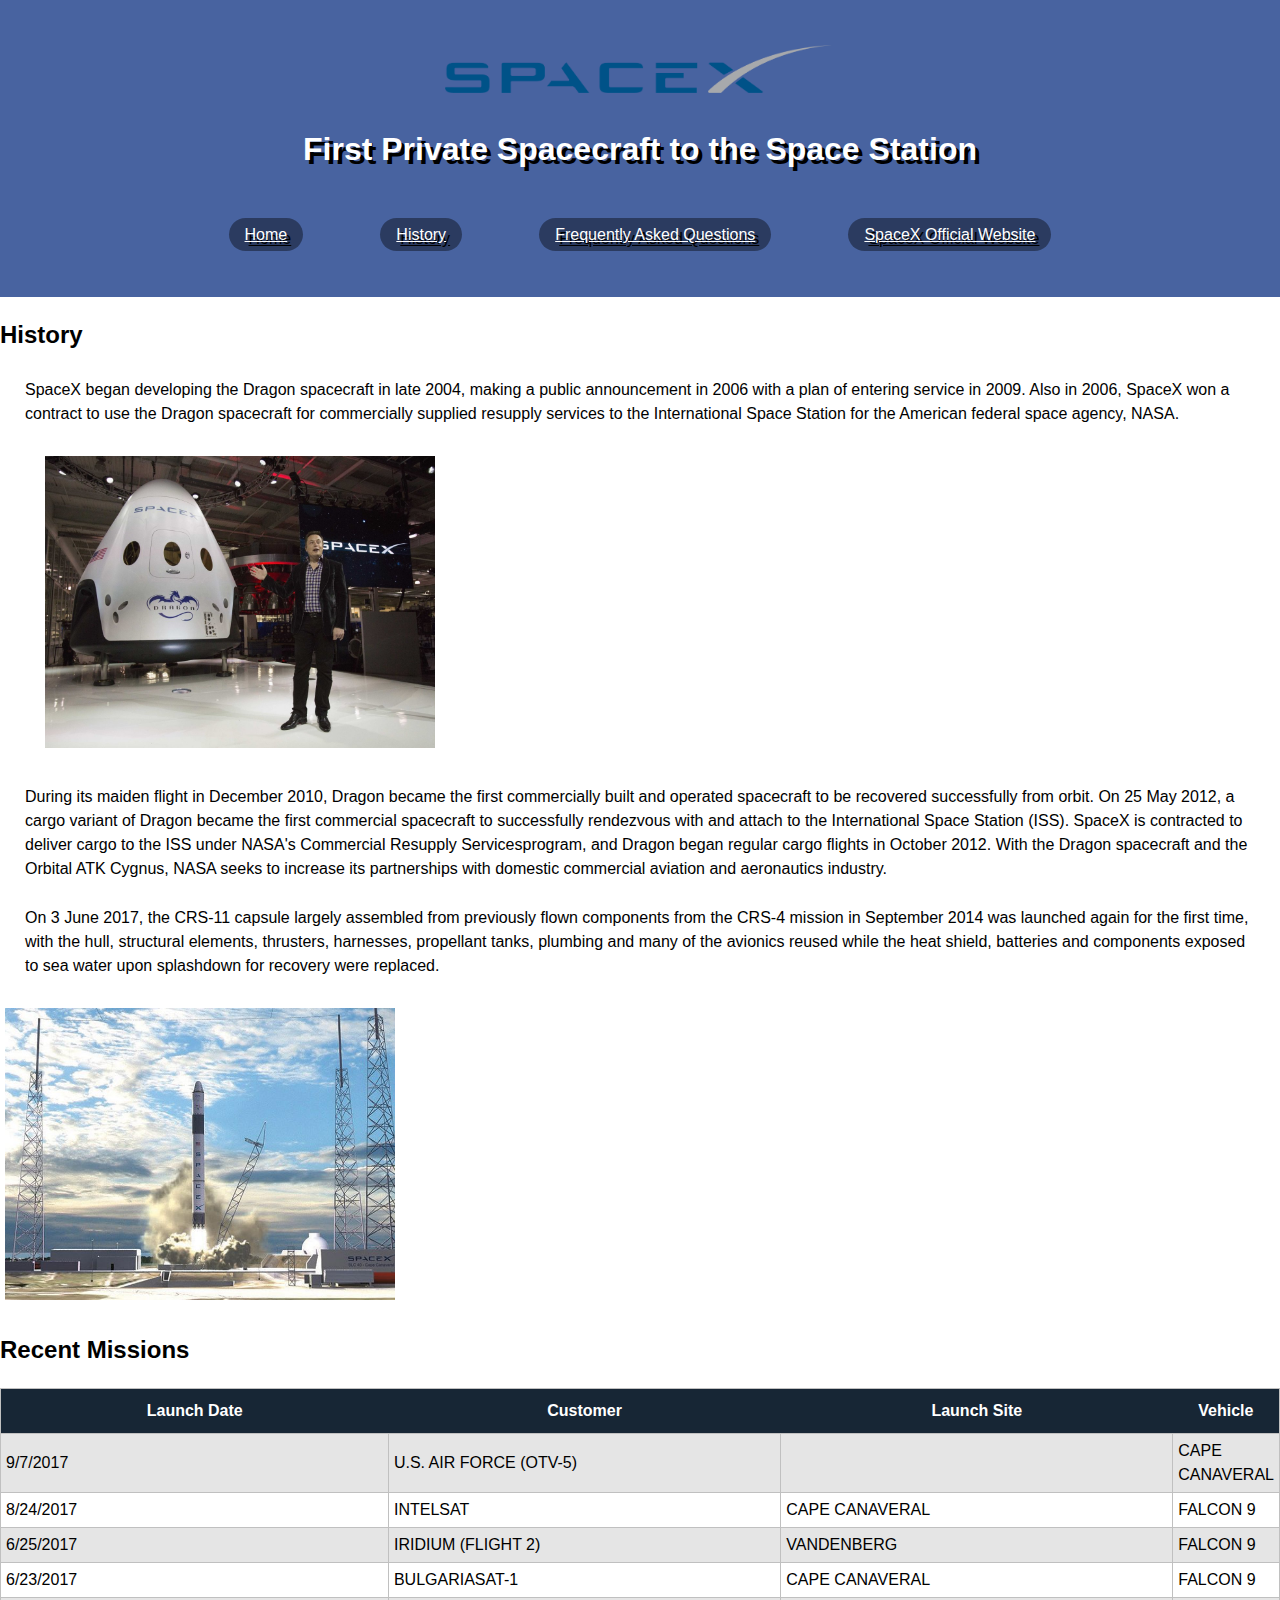
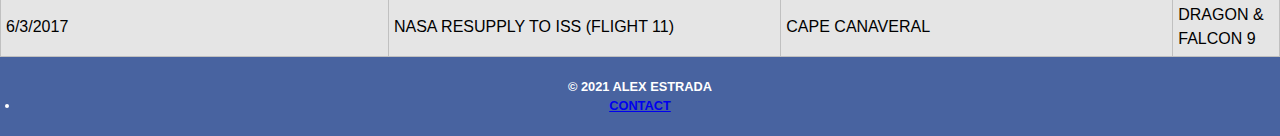
<file: Dragon/history.html>
<!DOCTYPE html>
<html lang="en">

<head>
  <title>SpaceX Dragon</title>
  <meta charset="UTF-8" />
  <meta name="robots" content="noindex" />
  <meta name="author" content="Alex Estrada" />
  <link href="https://fonts.googleapis.com/css2?family=Lato&display=swap" rel="stylesheet">
  <link rel="stylesheet" href="assets/css/style.css" />
</head>

<body>
  <header role="banner" class="primary">
    <img src="assets/img/SpaceX-Logo.png" alt="SpaceX" />
    <h2>First Private Spacecraft to the Space Station</h2>
    <nav role="navigation">
      <ul>
        <li> <a href="index.html">Home</a></li>
         <li> <a href="history.html">History</a></li>
          <li> <a href="faqs.html">Frequently Asked Questions</a></li>
         <li><a href="https://www.spacex.com/" target="_blank">SpaceX Official Website</a></li>
      </ul>
    </nav>
  </header>
    <h2>History</h2>
    <p>SpaceX began developing the Dragon spacecraft in late 2004, making a public announcement in 2006 with a plan of entering service in 2009. Also in 2006, SpaceX won a contract to use the Dragon spacecraft for commercially supplied resupply services to the International Space Station for the American federal space agency, NASA.</p>
        <figure>
          <img src="assets/img/dragon-capsule-5.jpg" alt="Dragon-Capsule" />
        </figure>
    <p>During its maiden flight in December 2010, Dragon became the first commercially built and operated spacecraft to be recovered successfully from orbit. On 25 May 2012, a cargo variant of Dragon became the first commercial spacecraft to successfully rendezvous with and attach to the International Space Station (ISS). SpaceX is contracted to deliver cargo to the ISS under NASA's Commercial Resupply Servicesprogram, and Dragon began regular cargo flights in October 2012.  With the Dragon spacecraft and the Orbital ATK Cygnus, NASA seeks to increase its partnerships with domestic commercial aviation and aeronautics industry.</p>
    <p>On 3 June 2017, the CRS-11 capsule largely assembled from previously flown components from the CRS-4 mission in September 2014 was launched again for the first time, with the hull, structural elements, thrusters, harnesses, propellant tanks, plumbing and many of the avionics reused while the heat shield, batteries and components exposed to sea water upon splashdown for recovery were replaced.</p>
              <img src="assets/img/launch.jpg" alt="Launch" />
        <h2>Recent Missions</h2>
         <table>
        <tr>
          <th scope="col">Launch Date</th>
          <th scope="col">Customer</th>
          <th scope="col">Launch Site</th>
          <th scope="col">Vehicle</th>
        </tr>
        <tr>
          <td>9/7/2017</td>
          <td>U.S. AIR FORCE (OTV-5)</td>
          <td></td>
          <td>CAPE CANAVERAL</td>
        </tr>
        <tr>
          <td>8/24/2017</td>
          <td>INTELSAT</td>
          <td>CAPE CANAVERAL</td>
          <td>FALCON 9</td>
        </tr>
        <tr>
          <td>6/25/2017</td>
          <td>IRIDIUM (FLIGHT 2)</td>
          <td>VANDENBERG</td>
          <td>FALCON 9</td>
        </tr>
        <tr>
          <td>6/23/2017</td>
          <td>BULGARIASAT-1</td>
          <td>CAPE CANAVERAL</td>
          <td>FALCON 9</td>
        </tr>
        <tr>
          <td>6/3/2017 </td>
          <td>NASA RESUPPLY TO ISS (FLIGHT 11)</td>
          <td>CAPE CANAVERAL</td>
        <td>DRAGON  & FALCON 9 </td>
        </tr>
        </table>
   <footer id="colophon" role="contentinfo">
    <h6>&copy; 2021 Alex Estrada <li><a href="mailto:axestrada@ualr.edu">Contact</a></li></h6>
  </footer>
</body>
</html>
</file>
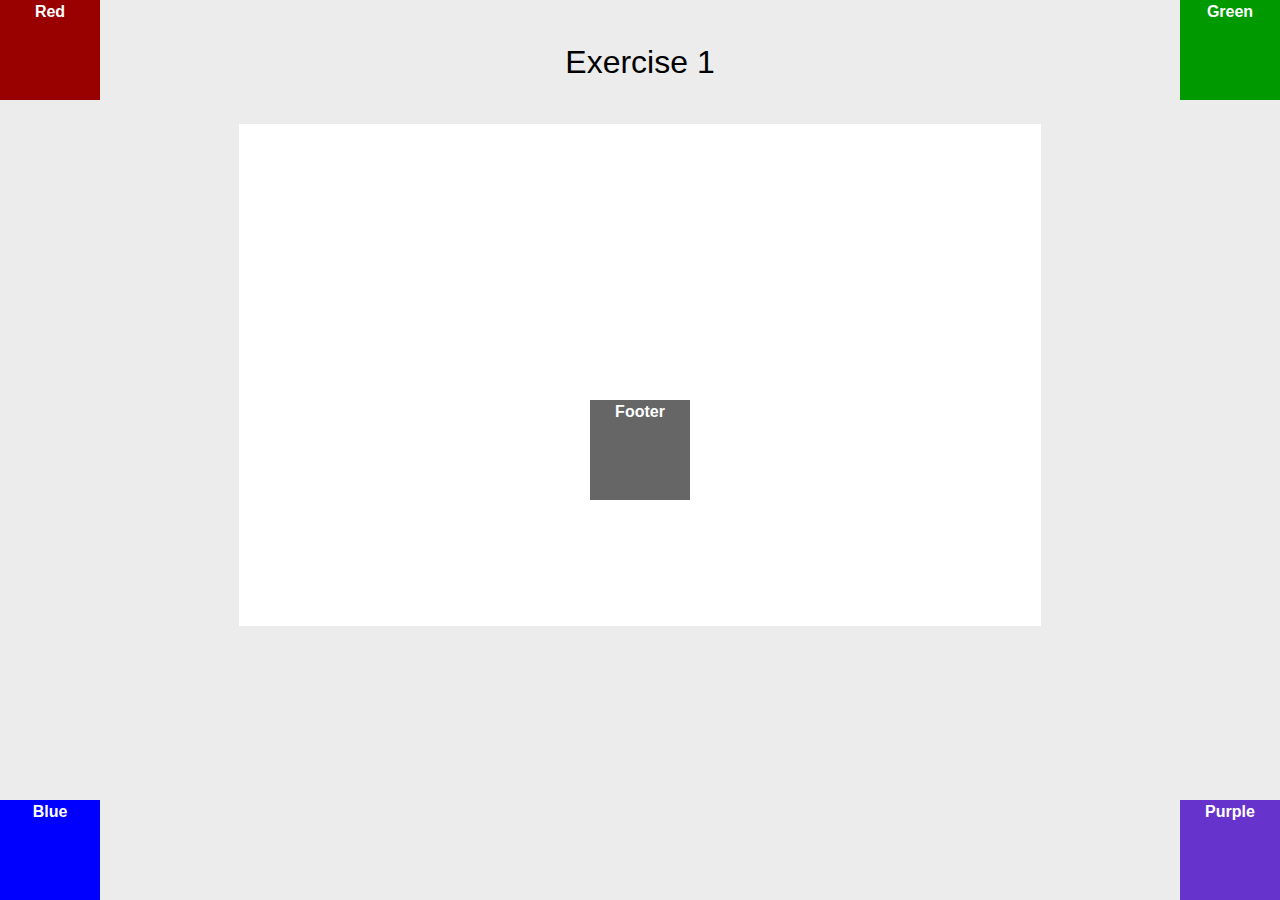
<file: positioning/absolute-1.html>
<!DOCTYPE html>
<html lang="en">
<head>
<meta charset="UTF-8" />
<title>Positioning Lab</title>
<style type="text/css">
* {
	margin: 0px;
	padding: 0px;
}
body {
	background-color: #ECECEC;
	font-weight: bold;
	font-family: Tahoma, Geneva, sans-serif;
	color: #FFF;
	text-align: center;
	line-height: 24px;
}
#wrapper {
	background-color: #FFF;
	border-top-width: 1px;
	border-right-width: 1px;
	border-bottom-width: 1px;
	border-left-width: 1px;
	border-top-style: solid;
	border-right-style: solid;
	border-bottom-style: solid;
	border-left-style: solid;
	width: 800px;
	height: 500px;
	margin-right: auto;
	margin-left: auto;
}
#red {
	background-color: #900;
	width: 100px;
	height: 100px;
	position: absolute;
	float: left;
  top: 0;
  left: 0;

}
#green {
	background-color: #090;
	width: 100px;
	height: 100px;
	position: absolute;
	float: right;
  top: 0;
	right: 0;
	
}
#blue {
	background-color: #00F;
	width: 100px;
	height: 100px;
	position: absolute;
	float: left;
	bottom: 0;
  left: 0;
}
#purple {
	background-color: #63C;
	width: 100px;
	height: 100px;
	position: absolute;
	float: right;
	right:0;
	bottom:0;
}
#footer {
	background-color: #666;
	width: 100px;
	height: 100px;
	position: absolute;
	top:50%;
	left:50%;
	margin-left:-50px;
   margin-top:-50px;
}
h1 {
	color: #000;
	font-weight: normal;
	padding: 50px;
}
</style>
</head>

<body>
<h1>Exercise 1</h1>
<div id="wrapper">
  <div id="red">Red</div>
  <div id="green">Green</div>
  <div id="blue">Blue</div>
  <div id="purple">Purple</div>
  <div id="footer">Footer</div>
</div>
</body>
</html>
</file>
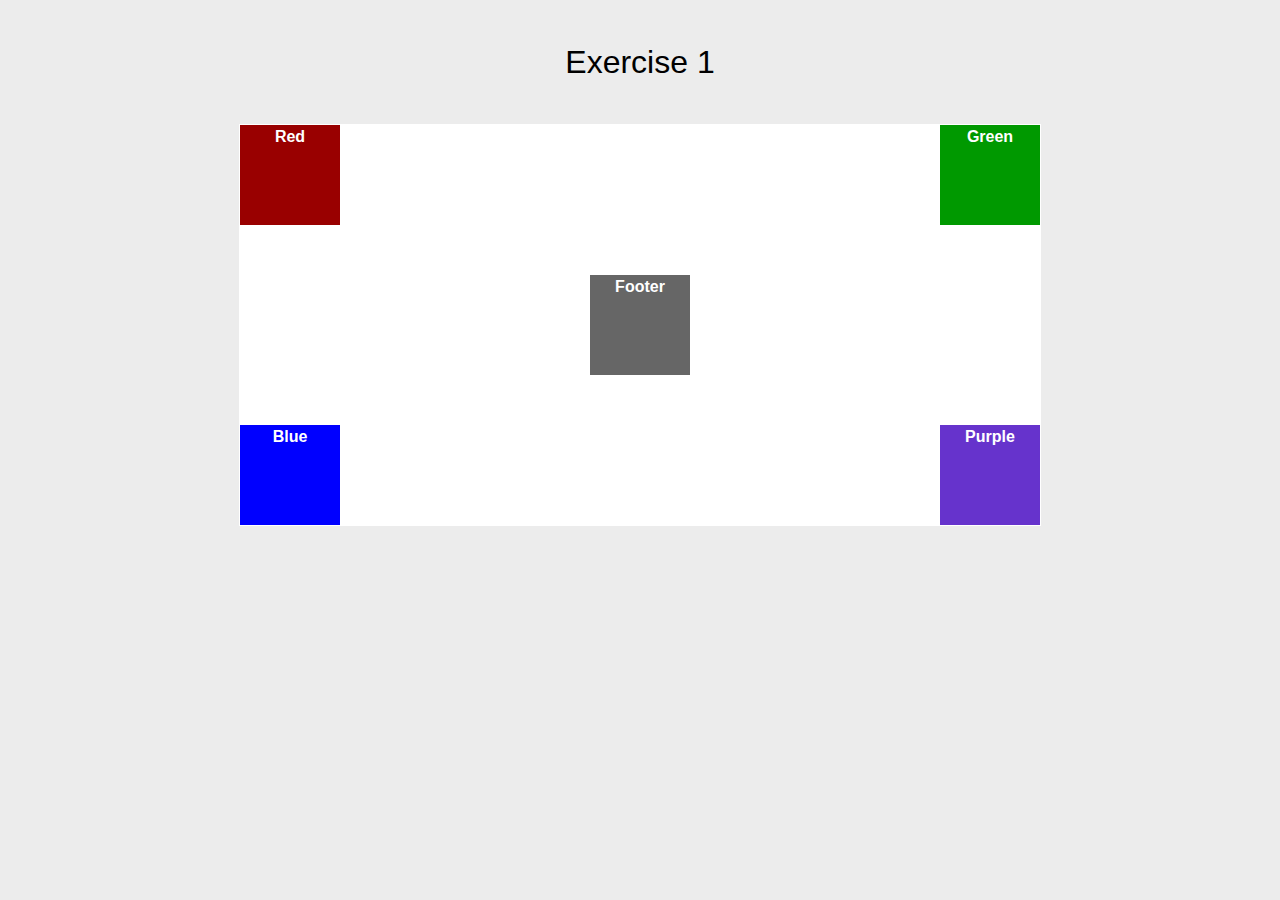
<file: positioning/absolute-2.html>
<!DOCTYPE html>
<html lang="en">
<head>
<meta charset="UTF-8" />
<title>Positioning Lab</title>
<style type="text/css">
* {
	margin: 0px;
	padding: 0px;
}
body {
	background-color: #ECECEC;
	font-weight: bold;
	font-family: Tahoma, Geneva, sans-serif;
	color: #FFF;
	text-align: center;
	line-height: 24px;
}
#wrapper {
	position: relative;
	background-color: #FFF;
	border-top-width: 1px;
	border-right-width: 1px;
	border-bottom-width: 1px;
	border-left-width: 1px;
	border-top-style: solid;
	border-right-style: solid;
	border-bottom-style: solid;
	border-left-style: solid;
	width: 800px;
	height: 400px;
	margin-right: auto;
	margin-left: auto;
}
#red {
	background-color: #900;
	width: 100px;
	height: 100px;
	position: absolute;
	float: left;

}
#green {
	background-color: #090;
	width: 100px;
	height: 100px;
	position: absolute;
	float: right;
	right: 0;
	
}
#blue {
	background-color: #00F;
	width: 100px;
	height: 100px;
	position: absolute;
	float: left;
	bottom: 0;
}
#purple {
	background-color: #63C;
	width: 100px;
	height: 100px;
	position: absolute;
	float: right;
	right:0;
	bottom:0;
}
#footer {
	background-color: #666;
	width: 100px;
	height: 100px;
	position: absolute;
	top:50%;
	left:50%;
	margin-left:-50px;
    margin-top:-50px;
}
h1 {
	color: #000;
	font-weight: normal;
	padding: 50px;
}
</style>
</head>

<body>
<h1>Exercise 1</h1>
<div id="wrapper">
  <div id="red">Red</div>
  <div id="green">Green</div>
  <div id="blue">Blue</div>
  <div id="purple">Purple</div>
  <div id="footer">Footer</div>
</div>
</body>
</html>
</file>
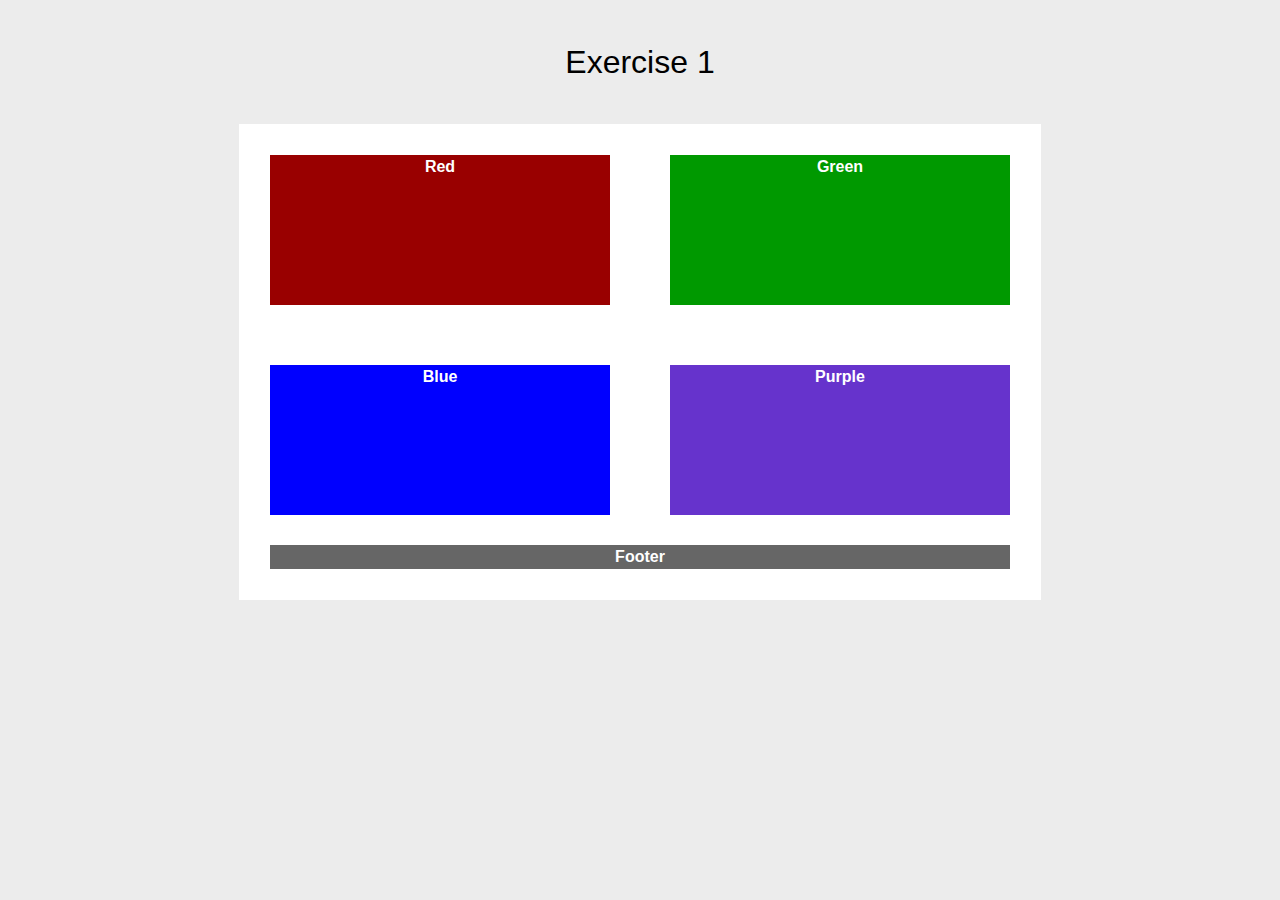
<file: positioning/float-1.html>
<!DOCTYPE html>
<html lang="en">
<head>
<meta charset="UTF-8" />
<title>Positioning Lab</title>
<style type="text/css">
* {
	margin: 0px;
	padding: 0px;
}
body {
	background-color: #ECECEC;
	font-weight: bold;
	font-family: Tahoma, Geneva, sans-serif;
	color: #FFF;
	text-align: center;
	line-height: 24px;
}
#wrapper {
	background-color: #FFF;
	border-top-width: 1px;
	border-right-width: 1px;
	border-bottom-width: 1px;
	border-left-width: 1px;
	border-top-style: solid;
	border-right-style: solid;
	border-bottom-style: solid;
	border-left-style: solid;
	width: 800px;
	margin-right: auto;
	margin-left: auto;
}
#red {
	background-color: #900;
  width: 340px;
  height: 150px;
  float: left;
  margin: 30px;
}
#green {
	background-color: #090;
  width: 340px;
  height: 150px;
  float: left;
  margin: 30px;
}
#blue {
	background-color: #00F;
  width: 340px;
  height: 150px;
  float: left;
  margin: 30px;
}
#purple {
	background-color: #63C;
  width: 340px;
  height: 150px;
  float: left;
  margin: 30px;
}
#footer {
	background-color: #666;
  clear: both;
  margin: 30px;
}
h1 {
	color: #000;
	font-weight: normal;
	padding: 50px;
}
</style>
</head>

<body>
<h1>Exercise 1</h1>
<div id="wrapper">
  <div id="red">Red</div>
  <div id="green">Green</div>
  <div id="blue">Blue</div>
  <div id="purple">Purple</div>
  <div id="footer">Footer</div>
</div>
</body>
</html>
</file>
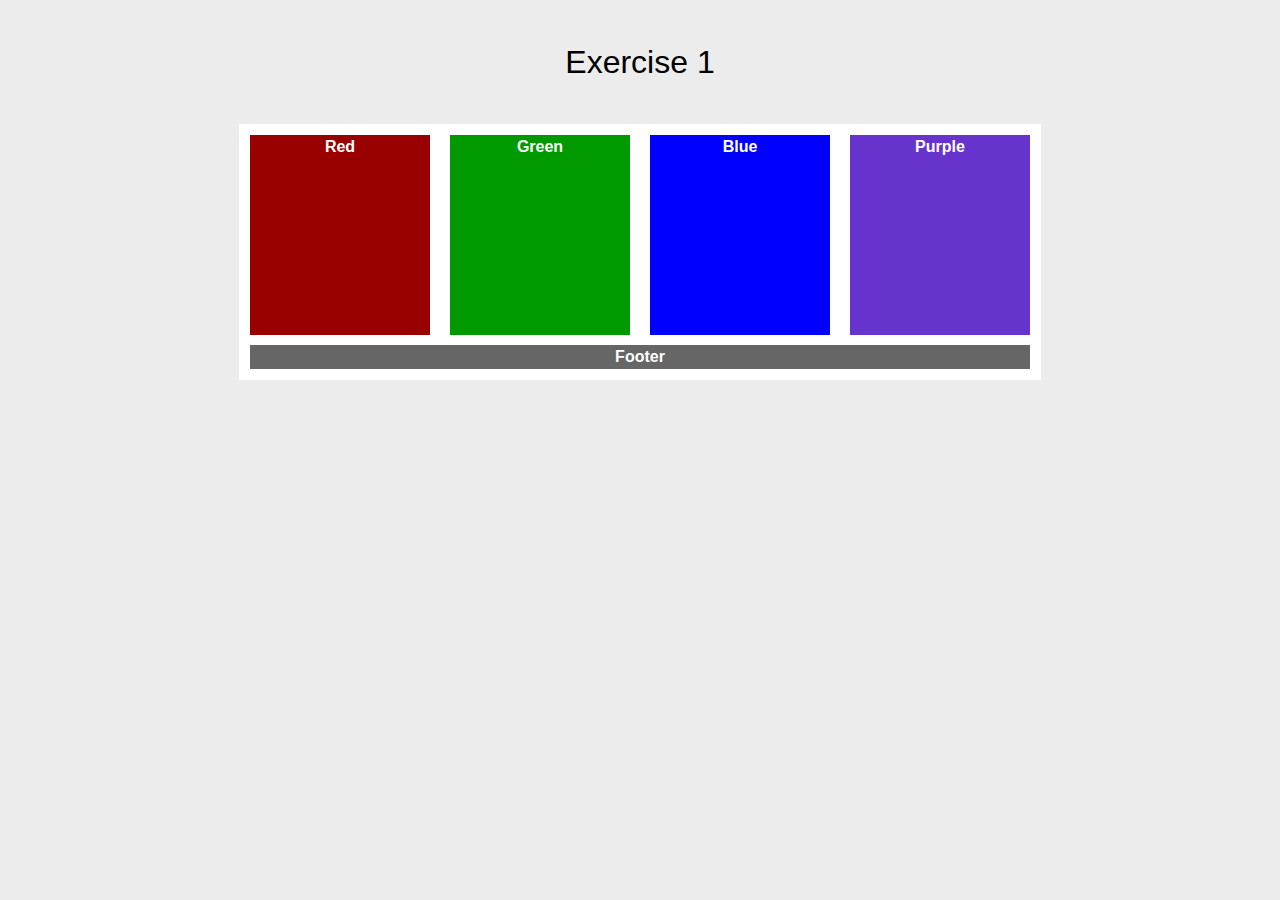
<file: positioning/float-2.html>
<!DOCTYPE html>
<html lang="en">
<head>
<meta charset="UTF-8" />
<title>Positioning Lab</title>
<style type="text/css">
* {
	margin: 0px;
	padding: 0px;
}
body {
	background-color: #ECECEC;
	font-weight: bold;
	font-family: Tahoma, Geneva, sans-serif;
	color: #FFF;
	text-align: center;
	line-height: 24px;
}
#wrapper {
	background-color: #FFF;
	border-top-width: 1px;
	border-right-width: 1px;
	border-bottom-width: 1px;
	border-left-width: 1px;
	border-top-style: solid;
	border-right-style: solid;
	border-bottom-style: solid;
	border-left-style: solid;
	width: 800px;
	margin-right: auto;
	margin-left: auto;
 
}
#red {
	background-color: #900;
  width: 180px;
  height: 200px;
  margin: 10px;
  float: left;
}
#green {
	background-color: #090;
  width: 180px;
  height: 200px;
  margin: 10px;
 float: left;

}
#blue {
	background-color: #00F;
    width: 180px;
    height: 200px;
    margin: 10px;
    float: left;


}
#purple {
	background-color: #63C;
    width: 180px;
    margin: 10px;
    height: 200px;
    float: left;

}
#footer {
	background-color: #666;
  clear: both;
  margin: 10px;
}
h1 {
	color: #000;
	font-weight: normal;
	padding: 50px;
}
</style>
</head>

<body>
<h1>Exercise 1</h1>
<div id="wrapper">
  <div id="red">Red</div>
  <div id="green">Green</div>
  <div id="blue">Blue</div>
  <div id="purple">Purple</div>
  <div id="footer">Footer</div>
</div>
</body>
</html>
</file>
<file: assets/css/style.css>
body{
    background-color:lightblue;
}
</file>
<file: Dragon.1/assets/css/style.css>
html {
  box-sizing: border-box;
}
*,
*:before,
*:after {
  box-sizing: inherit;
}


.container {
  width: 80vw;
  margin: 40px auto;
  max-width: 900px;
}

.img-right {
  float: right;
  margin: 10px 0 10px 20px;
  border: 1px solid #c0c0c0;
  padding: 5px;
}

.img-left {
  float: left;
  margin: 10px 20px 10px 0;
  border: 1px solid #c0c0c0;
  padding: 5px;
}

.img-center {
  display: block;
  margin: 20px auto;
  border: 1px solid #c0c0c0;
  padding: 5px;
}

img {
  max-width: 100%;
  height: auto;
}




body{
  font-family: 'Raleway', sans-serif;
 margin: 0px;
  line-height:1.5
}

header.primary {
  background-color: #4863A0;
  text-align: center;
  color: #ffffff;
  text-shadow: 4px 4px #000;
  padding: 6em 2em;
  position: relative;
}

header.primary::before {
  content: "";
  background-image: url("https://spacecenter.org/wp-content/uploads/2020/01/KSC-20200117-PH-SPX01_0001_medium.jpg");
  background-size: cover;
  position: absolute;
  top: 0px;
  right: 0px;
  bottom: 0px;
  left: 0px;
  opacity: 0.4;
}

header.primary h1 {
  font-size: 3.2rem;
  margin: 20px 0;
  position: relative;
}

header.primary h1 a {
  color: #ffffff;
  display: block;
  width: 450px;
  height: 70px;
  margin: 0 auto;
  text-indent: 100%;
  white-space: nowrap;
  overflow: hidden;
}

header.primary h2 {
  font-family: "Goldman", cursive;
  font-size: 2em;
  margin: 20px auto 40px;
  position: relative;
}

header.primary nav ul {
  position: relative;
  display: flex;
  flex-direction: row;
  justify-content: space-around;
  padding: 0;
  max-width: 900px;
  margin: 20px auto;
}

header.primary nav li {
  list-style-type: none;
  padding: 0;
  width: 20%;
}

header.primary nav a:link,
header.primary nav a:visited {
  color: white;
  text-decoration: none;
  background-color: #000000;

  padding: 8px 16px;
  border-radius: 10px;
  transition: 0.6s;
  display: block;
}

header.primary nav a:hover,
header.primary nav a:active {
  background-color: rgba(51, 83, 107, 0.8);
}


section#content {
  padding: 4em 0;
}

section#content h3{
  font-family: "Goldman", cursive;
  font-size: 1.2em;
  color: #33536b;
  border-bottom: 1px solid #c0c0c0;
}

section#content table{
  width:100%;
  border: 1px solid #c0c0c0;
  border-collapse:collapse;
}

section#content caption{
  font-weight:bold;
  font-size:1.5rem;
  margin:10px;
  font-family: "Goldman", cursive;
  font-size: 2em;
  color: #33536b;
}

section#content th {
  background:#181C1F;
  color:#ffffff;
  text-align:left;
  padding:10px;
}

section#content td{
  border:1px solid #c0c0c0;
  padding:5px;
}

section#content tr:nth-child(even){
  background:#DCDCDC;
}

section#content tr:hover{
  background:#8EA6B8;
}


section#articles {
  background: #181c1f;
}

section#articles .container {
  display: flex;
  flex-direction: row;
  justify-content: space-between;
  flex-wrap: wrap;
  border-bottom: 1px solid #c0c0c0;
  padding: 0 0 4em 0;
}

section#articles h2,
#content h2 {
  flex: 0 0 100%;
  color: #33536b;
  text-align: center;
  font-family: "Goldman", cursive;
  font-size: 2em;
}

section#articles h2 {
  color: #fff;
  text-shadow: 2px 2px #000;
}

#articles article.post {
  width: 30%;
  box-shadow: 0 4px 8px rgba(0, 0, 0, 0.4);
  padding: 10px;
  transition: 0.6s;
  font-size: 0.8rem;
  border-radius: 10px;
  background: #fff;
}

#articles article.post h2 {
  font-size: 1.5em;
  text-shadow: none;
}

#articles article.post:hover {
  box-shadow: 0 8px 16px rgba(0, 0, 0, 0.4);
}

#articles article time,
#articles article figcaption,
#articles article footer {
  font-size: 0.8em;
  color: #c0c0c0;
  text-transform: uppercase;
}

#articles .post a:link,
#articles .post a:visited {
  color: #3b638b;
}

#articles .post figure {
  margin: 0;
}

#articles .post img {
  border-radius: 10px;
}

#articles ul {
  padding: 0 20px;
}
#articles li {
  margin-bottom: 20px;
}



#hero {
  padding: 4em 0;
}


aside[role="complementary"] {
  background-color: #181c1f;
  color: #ffffff;
  padding: 2.5em;
}

aside .container {
  display: flex;
  flex-direction: row;
  justify-content: space-around;
}

aside article.widget {
  width: 40%;
}

.widget.overview table {
  font-size: 0.7em;
  border-collapse: collapse;
}

.widget.overview table td {
  border-bottom: 1px solid #fff;
  padding: 10px;
}

.widget.overview table td:nth-child(even) {
  text-align: right;
}

aside article a:link,
aside article a:visited {
  color: #ffffff;
  display: block;
  margin-top: 1.2em;
  letter-spacing: 1.2px;
}

aside article a:hover,
aside article a:active {
  text-decoration: none;
}

aside article footer {
  display: none;
}


footer#colophon {
  background-color: #1b2c38;
}

#colophon h6 {
  padding: 20px;
  margin: 0;
  color: #fff;
  text-align: center;
  font-size: 0.9rem;
  text-transform: uppercase;
}

#colophon h6 a:link,
#colophon h6 a:visited {
  color: #fff;
}


@media screen and (max-width: 600px) {
  header.primary nav ul {
    flex-direction: column;
    margin: 0 auto;
    width: 400px;
  }

  header.primary nav ul li {
    margin-bottom: 10px;
    width: 400px;
  }

  header.primary nav ul li a {
    display: block;
  }

  section#articles .container {
    display: flex;
    flex-direction: column;
    justify-content: space-between;
    flex-wrap: wrap;
    border-bottom: 1px solid #c0c0c0;
    padding: 0 0 4em 0;
  }

  #articles article.post {
    width: 100%;
    margin-bottom: 2em;
  }
}
</file>
<file: Dragon/assets/css/style.css>
html {
  box-sizing: border-box;
}
*,
*:before,
*:after {
  box-sizing: inherit;
}




img {
  border-radius: 4px;
  padding: 5px;
  width: 400px
}
p{
 margin: 25px;
}



body{
  font-family: 'Raleway', sans-serif;
 margin: 0px;
  line-height:1.5
}

header.primary{
  background-color: #4863A0;
  text-align:center;
  color:#ffffff;
  text-shadow: 4px 4px #000;

  padding-top:40px;
  padding-right:40px;
  padding-bottom:20px;
  padding-left:40px;
 

  padding: 20px 40px;
 

  padding: 40px 40px 20px 40px;
   background-image: url("https://media.istockphoto.com/vectors/space-background-with-realistic-nebula-and-shining-stars-colorful-vector-id1173451503?k=20&m=1173451503&s=612x612&w=0&h=nyxt3C6OjEFcquvjLALrIz-67IEOEpfKNBvR8qi4sLA=");
 
}

header.primary h1{
  font-size:3.2rem;
  margin: 20px 0;
}

header.primary h1 a{
  text-decoration:none;
  color:#ffffff;
}

header.primary h2{
  font-size:2rem;

  margin:20px auto 40px;
}

header.primary nav{
  width:80vw;
  margin: 20px auto;
  max-width:900px;
}

header.primary nav ul{
  display:flex;
  flex-direction:row;
  justify-content: space-around;
  padding:0;
}

header.primary nav ul li{
  list-style-type:none;
  padding:10px;
}

header.primary nav ul li a:link, header.primary nav ul li a:visited{
  color:#ffffff;
  text-decoration:underline;
  background-color:#000000;
  background-color:rgba(0,0,0,.4);
  padding: 8px 16px;
  border-radius:20px;
  transition:.5s;
}


header.primary nav ul li a:hover, header.primary nav ul li a:active{
  background-color:rgba(0,0,0,.8);
}

#intro{
  border-bottom:1px solid #c0c0c0;
  padding-bottom: 1.5em;
}

#intro p {
  line-height:1.5em;
}

#intro h2{
  color:#3b638b;
}

#content{
display:flex;
flex-direction:row;
justify-content:space-between;
border-bottom:1px solid #c0c0c0;
padding-bottom:2.6rem;
}

#content article.post{
  width:30%;
  box-shadow: 0 4px 8px rgba(0,0,0,.4);
  padding:.7em;
  transition:.5s;
  border-radius:10px;
  font-size:.9rem;
}

#content article.post:hover{
  box-shadow: 0 8px 16px rgba(0,0,0,.4);
}

#content .post figure{
  margin:0;
}

#content article time, #content article figcaption, #content article footer{
  font-size:.8rem;
  text-transform:uppercase;
  color:#c0c0c0;
}

#content article img{
  border-radius:4px;
}

.post a:link,.post a:visited{
  color:#3b638b;
}

aside[role="complementary"]{
  background-color:#172635;
  color:#ffffff;
  padding:2.5rem;
}
aside .container{
  display:flex;
  flex-direction:row;
  justify-content:space-between;
}

aside article.widget{
  width: 40%;
}

aside a:link, aside a:visited{
  color:#fff;
  display:block;
  margin-top: 20px;
  letter-spacing: 1.5px;
}

aside a:hover, aside a:active{
  text-decoration:none;
}

aside article footer{
  display:none;
}


footer#colophon{
  background-color: #4863A0;
   background-image: url("https://media.istockphoto.com/vectors/space-background-with-realistic-nebula-and-shining-stars-colorful-vector-id1173451503?k=20&m=1173451503&s=612x612&w=0&h=nyxt3C6OjEFcquvjLALrIz-67IEOEpfKNBvR8qi4sLA=");
}

#colophon h6{
  padding:20px;
  margin:0;
  color:#fff;
  text-align:center;
  font-size:.8rem;
  text-transform:uppercase;
}

#additional-elements h2{
color:#3b638b;
border-bottom: 3px double #c0c0c0;
}

#additional-elements a:link, #additional-elements a:visited{
  color:#3b638b;
}

#additional-elements a:visited, #additional-elements a:active{
  text-decoration:none;
}

#additional-elements h3{
  border-left: 5px solid #3b638b;
  padding: 10px 10px;
}

table{
  width:100%;
  border:1px solid #c0c0c0;
  border-collapse:collapse;
}

table caption{
  color:#3b638b;
  padding:10px;
  font-weight:bold;
  font-size:1.4rem;
}

table tr:nth-child(even){
  background: rgba(0,0,0,.1)
}

table tr:hover{
  background: rgba(0,0,0,.2)
}

table th{
  background-color:#172635;
  color:#ffffff;
  width:33%;
  padding:10px;
}

table td {
  border:1px solid #c0c0c0;
  padding:5px;
}

#additional-elements ol{
  list-style-type:upper-roman;
}

#additional-elements li{

}

#additional-elements ul ul{
  list-style-type:square;
}

#additional-elements dl{
  line-height:1.5
}

#additional-elements dt{
  font-weight:bold;
  font-size:1.2rem;
}

#additional-elements dd{
  margin:0;
}

dd + dt{
  margin-top:1.4rem;
}

#additional-elements blockquote{
  background:rgba(0,0,0,.15);
  padding: 40px 60px;
  border:5px double grey;
  border-radius:16px;
  font-size:1.2em;
}

#additional-elements cite{
  display:block;
  font-size:.6em;
  text-align:right;
  margin-top:1.5rem;
  font-weight:bold;
}

@media screen and (max-width:690px){
 
  header.primary nav ul {
    flex-direction:column;
    max-width:400px;
    margin:0 auto;
  }
 
 
  header.primary nav a{
    display:block;
  }
 
 
}
</file>
